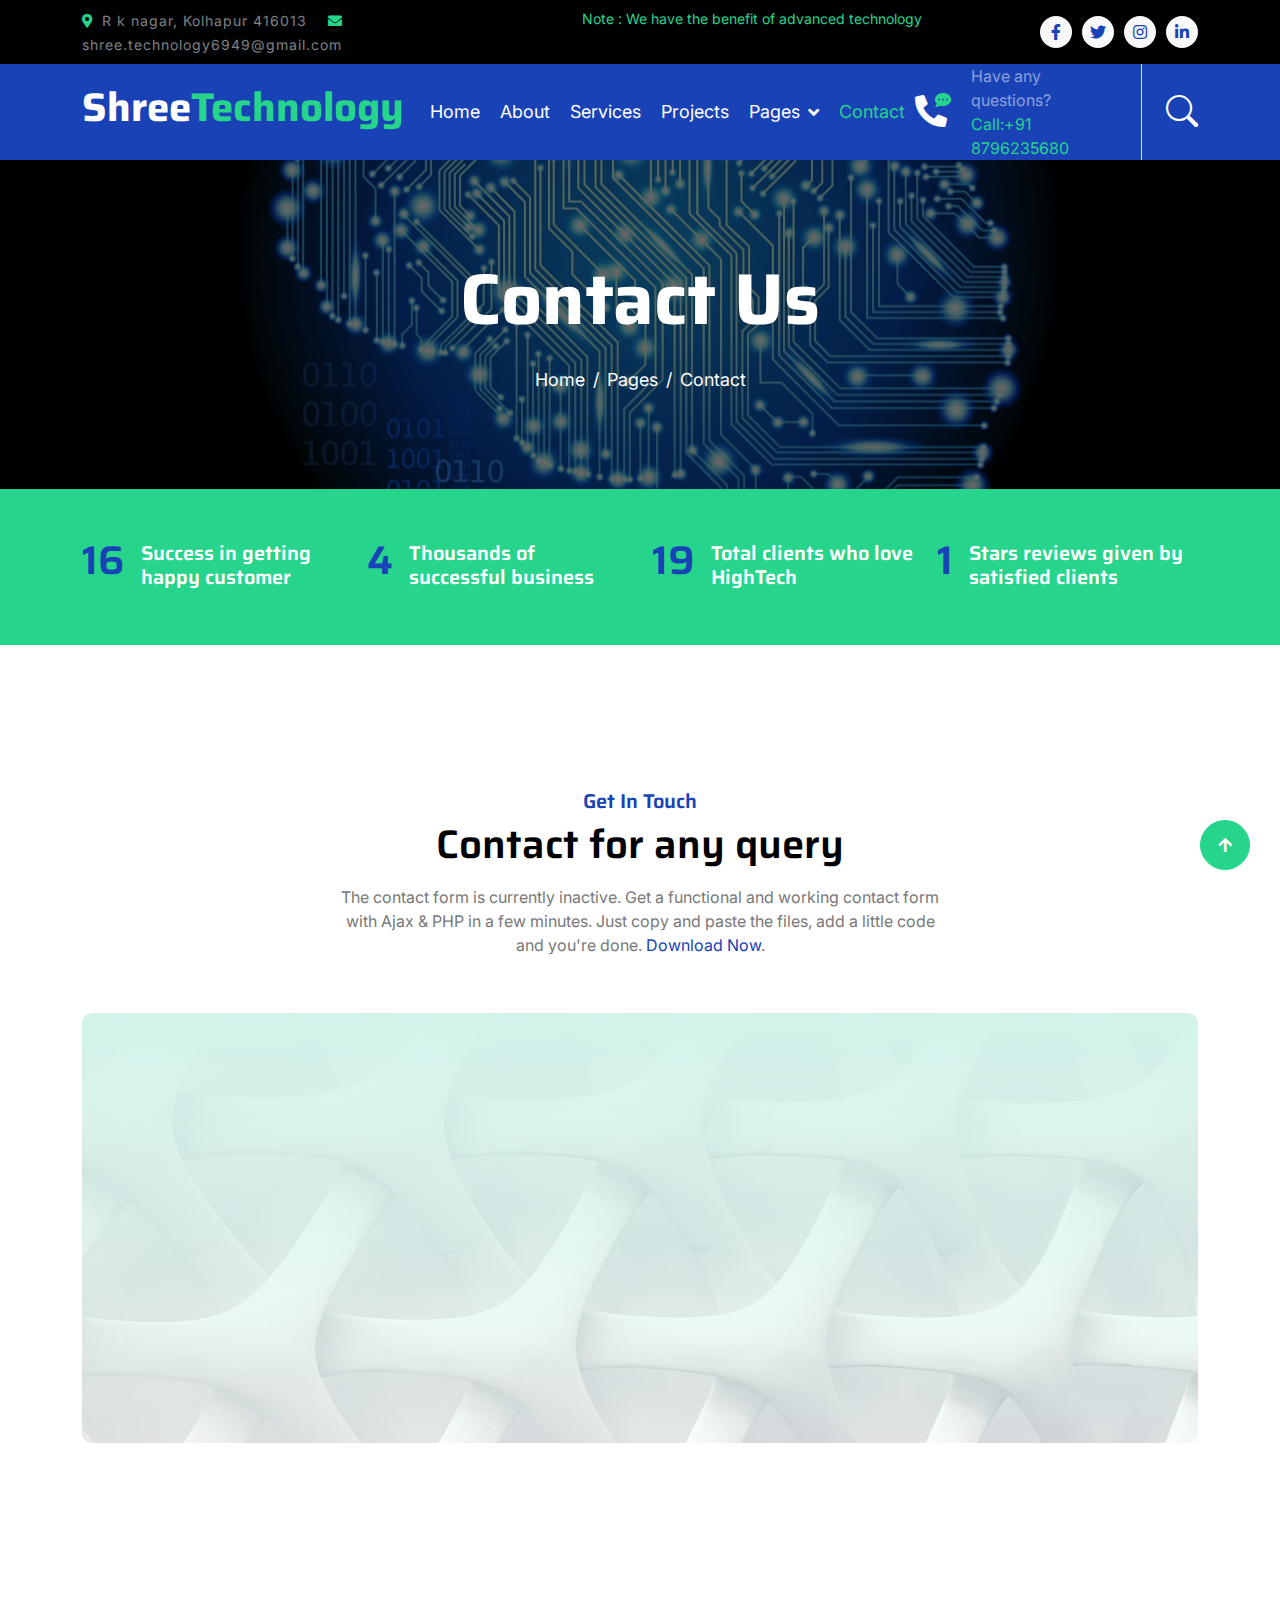
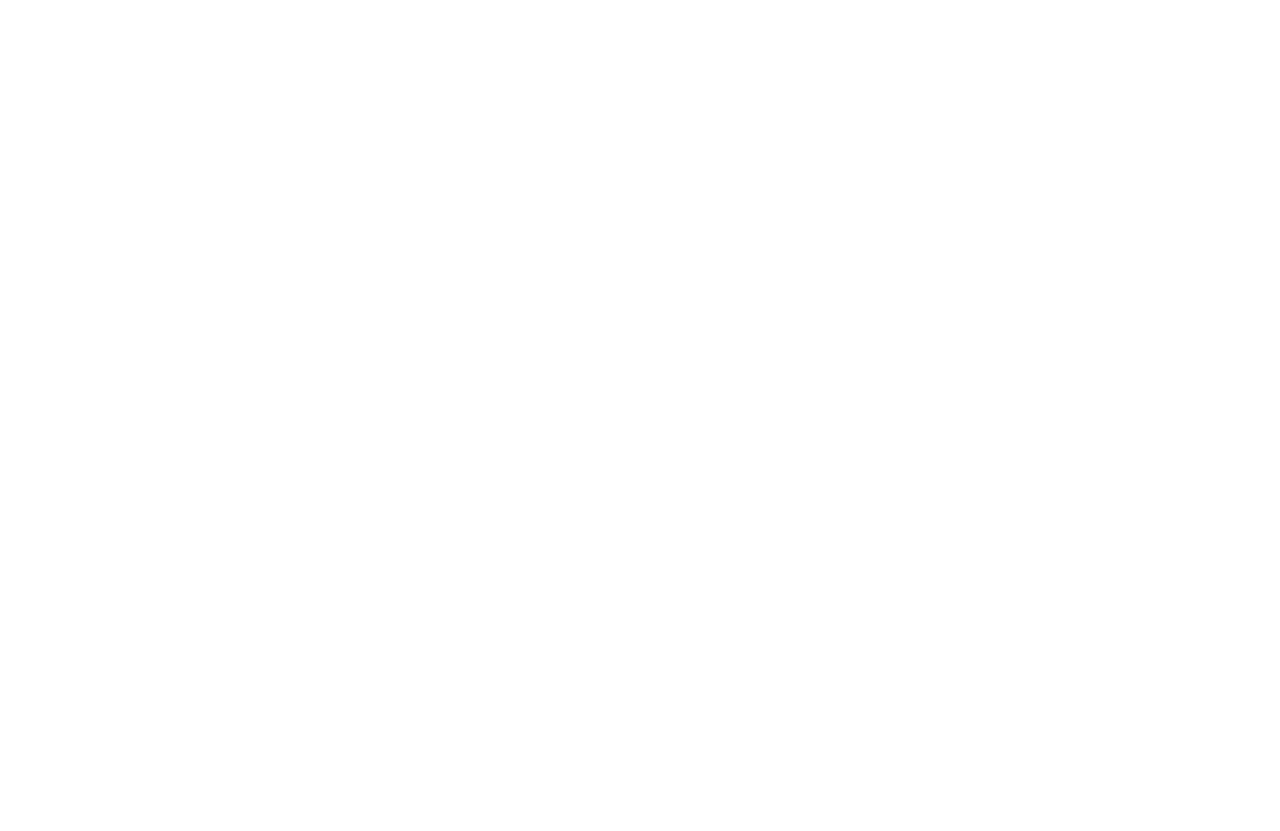
<file: contact.html>
<!DOCTYPE html>
<html lang="en">

    <head>
        <meta charset="utf-8">
        <title>Shree Technology</title>
        <meta content="width=device-width, initial-scale=1.0" name="viewport">
        <meta content="" name="keywords">
        <meta content="" name="description">

        <!-- Google Web Fonts -->
        <link rel="preconnect" href="https://fonts.googleapis.com">
        <link rel="preconnect" href="https://fonts.gstatic.com" crossorigin>
        <link href="https://fonts.googleapis.com/css2?family=Inter:wght@400;500;600&family=Saira:wght@500;600;700&display=swap" rel="stylesheet"> 

        <!-- Icon Font Stylesheet -->
        <link href="https://cdnjs.cloudflare.com/ajax/libs/font-awesome/5.10.0/css/all.min.css" rel="stylesheet">
        <link href="https://cdn.jsdelivr.net/npm/bootstrap-icons@1.4.1/font/bootstrap-icons.css" rel="stylesheet">

        <!-- Libraries Stylesheet -->
        <link href="lib/animate/animate.min.css" rel="stylesheet">
        <link href="lib/owlcarousel/assets/owl.carousel.min.css" rel="stylesheet">

        <!-- Customized Bootstrap Stylesheet -->
        <link href="css/bootstrap.min.css" rel="stylesheet">

        <!-- Template Stylesheet -->
        <link href="css/style.css" rel="stylesheet">
    </head>

    <body>
       <!-- Spinner Start -->
       <div id="spinner" class="show position-fixed translate-middle w-100 vh-100 top-50 start-50 d-flex align-items-center justify-content-center">
        <div class="spinner-grow text-primary" role="status"></div>
    </div>
    <!-- Spinner End -->

    <!-- Topbar Start -->
    <div class="container-fluid bg-dark py-2 d-none d-md-flex">
        <div class="container">
            <div class="d-flex justify-content-between topbar">
                <div class="top-info">
                    <small class="me-3 text-white-50"><a href="#"><i class="fas fa-map-marker-alt me-2 text-secondary"></i></a>R k nagar, Kolhapur 416013</small>
                    <small class="me-3 text-white-50"><a href="#"><i class="fas fa-envelope me-2 text-secondary"></i></a>shree.technology6949@gmail.com</small>
                </div>
                <div id="note" class="text-secondary d-none d-xl-flex"><small>Note : We have the benefit of advanced technology</small></div>
                <div class="top-link">
                    <a href="" class="bg-light nav-fill btn btn-sm-square rounded-circle"><i class="fab fa-facebook-f text-primary"></i></a>
                    <a href="" class="bg-light nav-fill btn btn-sm-square rounded-circle"><i class="fab fa-twitter text-primary"></i></a>
                    <a href="" class="bg-light nav-fill btn btn-sm-square rounded-circle"><i class="fab fa-instagram text-primary"></i></a>
                    <a href="" class="bg-light nav-fill btn btn-sm-square rounded-circle me-0"><i class="fab fa-linkedin-in text-primary"></i></a>
                </div>
            </div>
        </div>
    </div>
    <!-- Topbar End -->

    <!-- Navbar Start -->
    <div class="container-fluid bg-primary">
        <div class="container">
            <nav class="navbar navbar-dark navbar-expand-lg py-0">
                <a href="index.html" class="navbar-brand">
                    <h1 class="text-white fw-bold d-block">Shree<span class="text-secondary">Technology</span> </h1>
                </a>
                <button type="button" class="navbar-toggler me-0" data-bs-toggle="collapse" data-bs-target="#navbarCollapse">
                    <span class="navbar-toggler-icon"></span>
                </button>
                <div class="collapse navbar-collapse bg-transparent" id="navbarCollapse">
                    <div class="navbar-nav ms-auto mx-xl-auto p-0">
                        <a href="index.html" class="nav-item nav-link ">Home</a>
                        <a href="about.html" class="nav-item nav-link">About</a>
                        <a href="service.html" class="nav-item nav-link">Services</a>
                        <a href="project.html" class="nav-item nav-link">Projects</a>
                        <div class="nav-item dropdown">
                            <a href="#" class="nav-link dropdown-toggle" data-bs-toggle="dropdown">Pages</a>
                            <div class="dropdown-menu rounded">
                                
                                <a href="team.html" class="dropdown-item">Our Team</a>
                               
                                
                            </div>
                        </div>
                        <a href="contact.html" class="nav-item nav-link active text-secondary">Contact</a>
                    </div>
                </div>
                <div class="d-none d-xl-flex flex-shirink-0">
                    <div id="phone-tada" class="d-flex align-items-center justify-content-center me-4">
                        <a href="+918796235680" class="position-relative animated tada infinite">
                            <i class="fa fa-phone-alt text-white fa-2x"></i>
                            <div class="position-absolute" style="top: -7px; left: 20px;">
                                <span><i class="fa fa-comment-dots text-secondary"></i></span>
                            </div>
                        </a>
                    </div>
                    <div class="d-flex flex-column pe-4 border-end">
                        <span class="text-white-50">Have any questions?</span>
                        <span class="text-secondary">Call:+91 8796235680</span>
                    </div>
                    <div class="d-flex align-items-center justify-content-center ms-4 ">
                        <a href="#"><i class="bi bi-search text-white fa-2x"></i> </a>
                    </div>
                </div>
            </nav>
        </div>
    </div>
    <!-- Navbar End -->


        
        <!-- Page Header Start -->
        <div class="container-fluid page-header py-5">
            <div class="container text-center py-5">
                <h1 class="display-2 text-white mb-4 animated slideInDown">Contact Us</h1>
                <nav aria-label="breadcrumb animated slideInDown">
                    <ol class="breadcrumb justify-content-center mb-0">
                        <li class="breadcrumb-item"><a href="#">Home</a></li>
                        <li class="breadcrumb-item"><a href="#">Pages</a></li>
                        <li class="breadcrumb-item" aria-current="page">Contact</li>
                    </ol>
                </nav>
            </div>
        </div>
        <!-- Page Header End -->


        <!-- Fact Start -->
        <div class="container-fluid bg-secondary py-5">
            <div class="container">
                <div class="row">
                    <div class="col-lg-3 wow fadeIn" data-wow-delay=".1s">
                        <div class="d-flex counter">
                            <h1 class="me-3 text-primary counter-value">99</h1>
                            <h5 class="text-white mt-1">Success in getting happy customer</h5>
                        </div>
                    </div>
                    <div class="col-lg-3 wow fadeIn" data-wow-delay=".3s">
                        <div class="d-flex counter">
                            <h1 class="me-3 text-primary counter-value">25</h1>
                            <h5 class="text-white mt-1">Thousands of successful business</h5>
                        </div>
                    </div>
                    <div class="col-lg-3 wow fadeIn" data-wow-delay=".5s">
                        <div class="d-flex counter">
                            <h1 class="me-3 text-primary counter-value">120</h1>
                            <h5 class="text-white mt-1">Total clients who love HighTech</h5>
                        </div>
                    </div>
                    <div class="col-lg-3 wow fadeIn" data-wow-delay=".7s">
                        <div class="d-flex counter">
                            <h1 class="me-3 text-primary counter-value">5</h1>
                            <h5 class="text-white mt-1">Stars reviews given by satisfied clients</h5>
                        </div>
                    </div>
                </div>
            </div>
        </div>
        <!-- Fact End -->


            <!-- Contact Start -->
            <div class="container-fluid py-5 mt-5">
                <div class="container py-5">
                    <div class="text-center mx-auto pb-5 wow fadeIn" data-wow-delay=".3s" style="max-width: 600px;">
                        <h5 class="text-primary">Get In Touch</h5>
                        <h1 class="mb-3">Contact for any query</h1>
                        <p class="mb-2">The contact form is currently inactive. Get a functional and working contact form with Ajax & PHP in a few minutes. Just copy and paste the files, add a little code and you're done. <a href="https://htmlcodex.com/contact-form">Download Now</a>.</p>
                    </div>
                    <div class="contact-detail position-relative p-5">
                        <div class="row g-5 mb-5 justify-content-center">
                            <div class="col-xl-4 col-lg-6 wow fadeIn" data-wow-delay=".3s">
                                <div class="d-flex bg-light p-3 rounded">
                                    <div class="flex-shrink-0 btn-square bg-secondary rounded-circle" style="width: 64px; height: 64px;">
                                        <i class="fas fa-map-marker-alt text-white"></i>
                                    </div>
                                    <div class="ms-3">
                                        <h4 class="text-primary">Address</h4>
                                        <a href="https://goo.gl/maps/Zd4BCynmTb98ivUJ6" target="_blank" class="h5">R k nagar,Kolhapur 416013</a>
                                    </div>
                                </div>
                            </div>
                            <div class="col-xl-4 col-lg-6 wow fadeIn" data-wow-delay=".5s">
                                <div class="d-flex bg-light p-3 rounded">
                                    <div class="flex-shrink-0 btn-square bg-secondary rounded-circle" style="width: 64px; height: 64px;">
                                        <i class="fa fa-phone text-white"></i>
                                    </div>
                                    <div class="ms-3">
                                        <h4 class="text-primary">Call Us</h4>
                                        <a class="h5" href="tel:+918796235680" target="_blank">+918796235680</a>
                                    </div>
                                </div>
                            </div>
                            <div class="col-xl-4 col-lg-6 wow fadeIn" data-wow-delay=".7s">
                                <div class="d-flex bg-light p-3 rounded">
                                    <div class="flex-shrink-0 btn-square bg-secondary rounded-circle" style="width: 64px; height: 64px;">
                                        <i class="fa fa-envelope text-white"></i>
                                    </div>
                                    <div class="ms-3">
                                        <h4 class="text-primary">Email Us</h4>
                                        <a class="h6" href="mailto:shree.technology6949@gmail.com" target="_blank">shree.technology6949@gmail.com</a>
                                    </div>
                                </div>
                            </div>
                        </div>
                        <div class="row g-5">
                            <div class="col-lg-6 wow fadeIn" data-wow-delay=".3s">
                                <div class="p-5 h-100 rounded contact-map">
                                    <div style="text-decoration:none; overflow:hidden;max-width:100%;width:500px;height:500px;"><div id="my-map-display" style="height:100%; width:100%;max-width:100%;"><iframe style="height:100%;width:100%;border:0;" frameborder="0" src="https://www.google.com/maps/embed/v1/place?q=Kolhapur,+Maharashtra,+India&key=AIzaSyBFw0Qbyq9zTFTd-tUY6dZWTgaQzuU17R8"></iframe></div><a class="googlemaps-made" href="https://www.bootstrapskins.com/themes" id="enable-map-info">premium bootstrap themes</a><style>#my-map-display img{max-width:none!important;background:none!important;font-size: inherit;font-weight:inherit;}</style></div>   
                                </div>
                            </div>
                            
                            <div class="col-lg-6 wow fadeIn" data-wow-delay=".5s">
                                <div class="p-5 rounded contact-form">
                                    <form action="./send_email.php" method="POST">
                                    <div class="mb-4">
                                        <input type="text" class="form-control border-0 py-3" maxlength="50" placeholder="Your Name" name="name" required>
                                    </div>
                                    <div class="mb-4">
                                        <input type="email" class="form-control border-0 py-3" maxlength="50" placeholder="Your Email"name="email" required>
                                    </div>
                                    <div class="mb-4">
                                        <input type="text" class="form-control border-0 py-3" maxlength="10" placeholder="phone" name="phone">
                                    </div>
                                    <div class="mb-4">
                                        <textarea class="w-100 form-control border-0 py-3" rows="6" cols="10" maxlength="150" placeholder="Message" name="message" required></textarea>
                                    </div>
                                    <div class="text-start">
                                        <button class="btn bg-primary text-white py-3 px-5" type="button">Send Message</button>
                                    </div>
                                </form>
                                </div>
                            </div>
                           
                        </div>
                    </div>
                </div> 
            </div>
            <!-- Contact End -->


      <!-- Footer Start -->
      <div class="container-fluid footer bg-dark wow fadeIn" data-wow-delay=".3s">
        <div class="container pt-5 pb-4">
            <div class="row g-5">
                <div class="col-lg-3 col-md-6">
                    <a href="index.html">
                        <h1 class="text-white fw-bold d-block">Shree<span class="text-secondary">Technology</span> </h1>
                    </a>
                    <p class="mt-4 text-light">The company itself is very successful. If you choose to do something that pleases the inventor, it will result in the rejection of the debt option</p>
                    <div class="d-flex ShreeTechnology-link">
                        <a href="" class="btn-light nav-fill btn btn-square rounded-circle me-2"><i class="fab fa-facebook-f text-primary"></i></a>
                        <a href="" class="btn-light nav-fill btn btn-square rounded-circle me-2"><i class="fab fa-twitter text-primary"></i></a>
                        <a href="" class="btn-light nav-fill btn btn-square rounded-circle me-2"><i class="fab fa-instagram text-primary"></i></a>
                        <a href="" class="btn-light nav-fill btn btn-square rounded-circle me-0"><i class="fab fa-linkedin-in text-primary"></i></a>
                    </div>
                </div>
                <div class="col-lg-3 col-md-6">
                    <a href="#" class="h3 text-secondary">Short Link</a>
                    <div class="mt-4 d-flex flex-column short-link">
                        <a href="./about.html" class="mb-2 text-white"><i class="fas fa-angle-right text-secondary me-2"></i>About us</a>
                        <a href="./contact.html" class="mb-2 text-white"><i class="fas fa-angle-right text-secondary me-2"></i>Contact us</a>
                        <a href="./service.html" class="mb-2 text-white"><i class="fas fa-angle-right text-secondary me-2"></i>Our Services</a>
                        <a href="./project.html" class="mb-2 text-white"><i class="fas fa-angle-right text-secondary me-2"></i>Our Projects</a>
                     
                    </div>
                </div>
                <div class="col-lg-3 col-md-6">
                    <a href="#" class="h3 text-secondary">Help Link</a>
                    <div class="mt-4 d-flex flex-column help-link">
                        <a href="" class="mb-2 text-white"><i class="fas fa-angle-right text-secondary me-2"></i>Terms Of use</a>
                        <a href="" class="mb-2 text-white"><i class="fas fa-angle-right text-secondary me-2"></i>Privacy Policy</a>
                        <a href="" class="mb-2 text-white"><i class="fas fa-angle-right text-secondary me-2"></i>Helps</a>
                        <a href="" class="mb-2 text-white"><i class="fas fa-angle-right text-secondary me-2"></i>FQAs</a>
                        <a href="./contact.html" class="mb-2 text-white"><i class="fas fa-angle-right text-secondary me-2"></i>Contact</a>
                    </div>
                </div>
                <div class="col-lg-3 col-md-6">
                    <a href="#" class="h3 text-secondary">Contact Us</a>
                    <div class="text-white mt-4 d-flex flex-column contact-link">
                        <a href="#" class="pb-3 text-light border-bottom border-primary"><i class="fas fa-map-marker-alt text-secondary me-2"></i> R k nagar, Kolhapur 416013</a>
                        <a href="tell:+91 9689086243" class="py-3 text-light border-bottom border-primary"><i class="fas fa-phone-alt text-secondary me-2"></i> +91 8796235680</a>
                        <a href="tell:+91 9689086243" class="py-3 text-light border-bottom border-primary"><i class="fas fa-phone-alt text-secondary me-2"></i> +91 9689086243</a>
                        <a href="mailto:shree.technology6949@gmail.com" class="py-3 text-light border-bottom border-primary"><i class="fas fa-envelope text-secondary me-2"></i> shree.technology6949@gmail.com</a>
                    </div>
                </div>
            </div>
            <hr class="text-light mt-5 mb-4">
            <div class="row">
                <div class="col-md-6 text-center text-md-start">
                    <span class="text-light"><a href="#" class="text-secondary"><i class="fas fa-copyright text-secondary me-2"></i>Shree Technology PVT LTD</a>, All right reserved.</span>
                </div>
                 
            </div>
        </div>
    </div>
    <!-- Footer End -->


    <!-- Back to Top -->
    <a href="#" class="btn btn-secondary btn-square rounded-circle back-to-top"><i class="fa fa-arrow-up text-white"></i></a>

    
    <!-- JavaScript Libraries -->
    <script src="https://ajax.googleapis.com/ajax/libs/jquery/3.6.4/jquery.min.js"></script>
    <script src="https://cdn.jsdelivr.net/npm/bootstrap@5.0.0/dist/js/bootstrap.bundle.min.js"></script>
    <script src="lib/wow/wow.min.js"></script>
    <script src="lib/easing/easing.min.js"></script>
    <script src="lib/waypoints/waypoints.min.js"></script>
    <script src="lib/owlcarousel/owl.carousel.min.js"></script>

    <!-- Template Javascript -->
    <script src="js/main.js"></script>
</body>

</html>
</file>
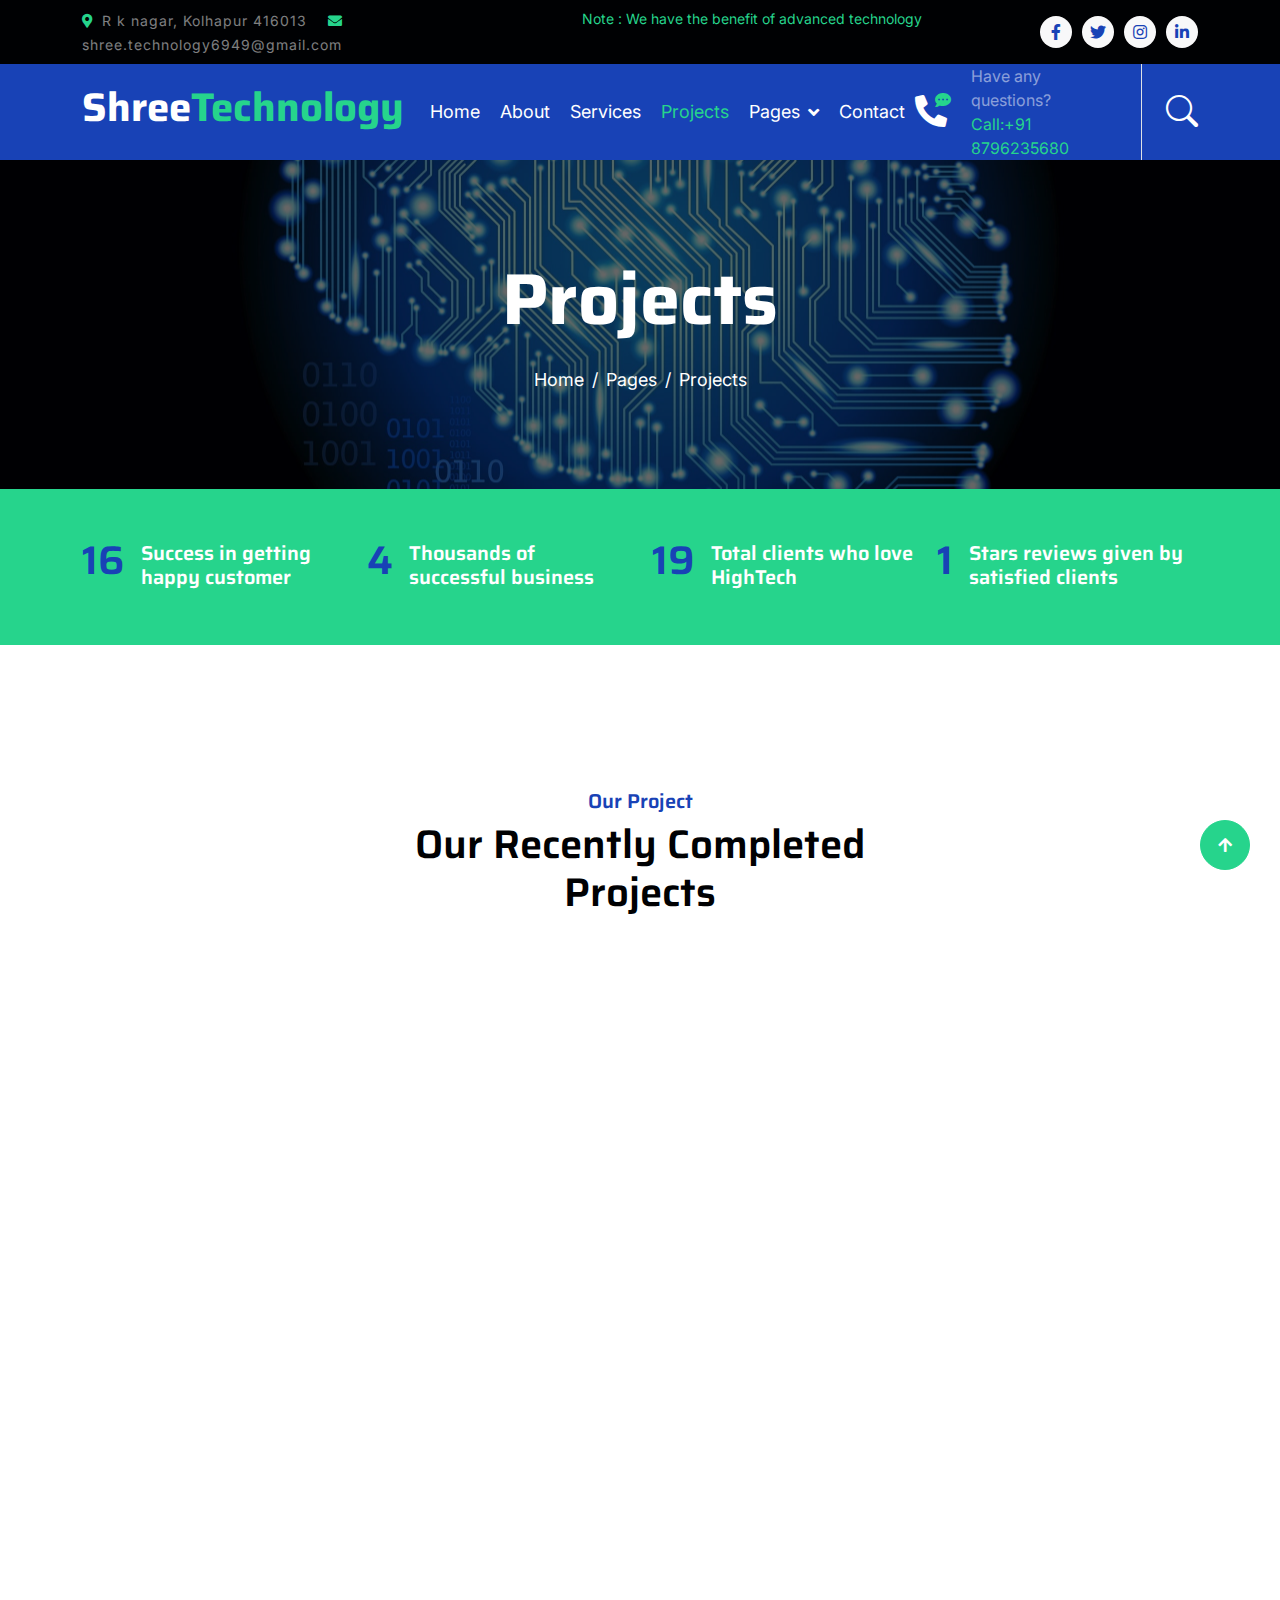
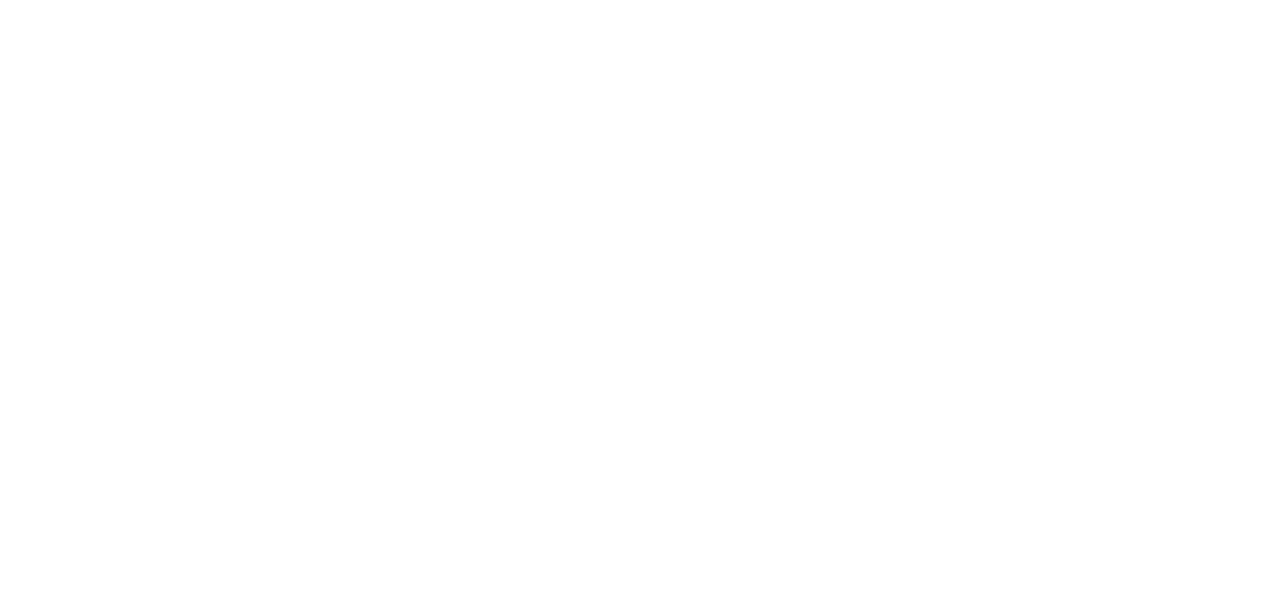
<file: project.html>
<!DOCTYPE html>
<html lang="en">

    <head>
        <meta charset="utf-8">
        <title>Shree Technology</title>
        <meta content="width=device-width, initial-scale=1.0" name="viewport">
        <meta content="" name="keywords">
        <meta content="" name="description">

        <!-- Google Web Fonts -->
        <link rel="preconnect" href="https://fonts.googleapis.com">
        <link rel="preconnect" href="https://fonts.gstatic.com" crossorigin>
        <link href="https://fonts.googleapis.com/css2?family=Inter:wght@400;500;600&family=Saira:wght@500;600;700&display=swap" rel="stylesheet"> 

        <!-- Icon Font Stylesheet -->
        <link href="https://cdnjs.cloudflare.com/ajax/libs/font-awesome/5.10.0/css/all.min.css" rel="stylesheet">
        <link href="https://cdn.jsdelivr.net/npm/bootstrap-icons@1.4.1/font/bootstrap-icons.css" rel="stylesheet">

        <!-- Libraries Stylesheet -->
        <link href="lib/animate/animate.min.css" rel="stylesheet">
        <link href="lib/owlcarousel/assets/owl.carousel.min.css" rel="stylesheet">

        <!-- Customized Bootstrap Stylesheet -->
        <link href="css/bootstrap.min.css" rel="stylesheet">

        <!-- Template Stylesheet -->
        <link href="css/style.css" rel="stylesheet">
    </head>

    <body>
       <!-- Spinner Start -->
       <div id="spinner" class="show position-fixed translate-middle w-100 vh-100 top-50 start-50 d-flex align-items-center justify-content-center">
        <div class="spinner-grow text-primary" role="status"></div>
    </div>
    <!-- Spinner End -->

    <!-- Topbar Start -->
    <div class="container-fluid bg-dark py-2 d-none d-md-flex">
        <div class="container">
            <div class="d-flex justify-content-between topbar">
                <div class="top-info">
                    <small class="me-3 text-white-50"><a href="#"><i class="fas fa-map-marker-alt me-2 text-secondary"></i></a>R k nagar, Kolhapur 416013</small>
                    <small class="me-3 text-white-50"><a href="#"><i class="fas fa-envelope me-2 text-secondary"></i></a>shree.technology6949@gmail.com</small>
                </div>
                <div id="note" class="text-secondary d-none d-xl-flex"><small>Note : We have the benefit of advanced technology</small></div>
                <div class="top-link">
                    <a href="" class="bg-light nav-fill btn btn-sm-square rounded-circle"><i class="fab fa-facebook-f text-primary"></i></a>
                    <a href="" class="bg-light nav-fill btn btn-sm-square rounded-circle"><i class="fab fa-twitter text-primary"></i></a>
                    <a href="" class="bg-light nav-fill btn btn-sm-square rounded-circle"><i class="fab fa-instagram text-primary"></i></a>
                    <a href="" class="bg-light nav-fill btn btn-sm-square rounded-circle me-0"><i class="fab fa-linkedin-in text-primary"></i></a>
                </div>
            </div>
        </div>
    </div>
    <!-- Topbar End -->

    <!-- Navbar Start -->
    <div class="container-fluid bg-primary">
        <div class="container">
            <nav class="navbar navbar-dark navbar-expand-lg py-0">
                <a href="index.html" class="navbar-brand">
                    <h1 class="text-white fw-bold d-block">Shree<span class="text-secondary">Technology</span> </h1>
                </a>
                <button type="button" class="navbar-toggler me-0" data-bs-toggle="collapse" data-bs-target="#navbarCollapse">
                    <span class="navbar-toggler-icon"></span>
                </button>
                <div class="collapse navbar-collapse bg-transparent" id="navbarCollapse">
                    <div class="navbar-nav ms-auto mx-xl-auto p-0">
                        <a href="index.html" class="nav-item nav-link ">Home</a>
                        <a href="about.html" class="nav-item nav-link">About</a>
                        <a href="service.html" class="nav-item nav-link">Services</a>
                        <a href="project.html" class="nav-item nav-link active text-secondary">Projects</a>
                        <div class="nav-item dropdown">
                            <a href="#" class="nav-link dropdown-toggle" data-bs-toggle="dropdown">Pages</a>
                            <div class="dropdown-menu rounded">
                                
                                <a href="team.html" class="dropdown-item">Our Team</a>
                               
                                
                            </div>
                        </div>
                        <a href="contact.html" class="nav-item nav-link">Contact</a>
                    </div>
                </div>
                <div class="d-none d-xl-flex flex-shirink-0">
                    <div id="phone-tada" class="d-flex align-items-center justify-content-center me-4">
                        <a href="+918796235680" class="position-relative animated tada infinite">
                            <i class="fa fa-phone-alt text-white fa-2x"></i>
                            <div class="position-absolute" style="top: -7px; left: 20px;">
                                <span><i class="fa fa-comment-dots text-secondary"></i></span>
                            </div>
                        </a>
                    </div>
                    <div class="d-flex flex-column pe-4 border-end">
                        <span class="text-white-50">Have any questions?</span>
                        <span class="text-secondary">Call:+91 8796235680</span>
                    </div>
                    <div class="d-flex align-items-center justify-content-center ms-4 ">
                        <a href="#"><i class="bi bi-search text-white fa-2x"></i> </a>
                    </div>
                </div>
            </nav>
        </div>
    </div>
    <!-- Navbar End -->


        
        <!-- Page Header Start -->
        <div class="container-fluid page-header py-5">
            <div class="container text-center py-5">
                <h1 class="display-2 text-white mb-4 animated slideInDown">Projects</h1>
                <nav aria-label="breadcrumb animated slideInDown">
                    <ol class="breadcrumb justify-content-center mb-0">
                        <li class="breadcrumb-item"><a href="#">Home</a></li>
                        <li class="breadcrumb-item"><a href="#">Pages</a></li>
                        <li class="breadcrumb-item" aria-current="page">Projects</li>
                    </ol>
                </nav>
            </div>
        </div>
        <!-- Page Header End -->


        <!-- Fact Start -->
        <div class="container-fluid bg-secondary py-5">
            <div class="container">
                <div class="row">
                    <div class="col-lg-3 wow fadeIn" data-wow-delay=".1s">
                        <div class="d-flex counter">
                            <h1 class="me-3 text-primary counter-value">99</h1>
                            <h5 class="text-white mt-1">Success in getting happy customer</h5>
                        </div>
                    </div>
                    <div class="col-lg-3 wow fadeIn" data-wow-delay=".3s">
                        <div class="d-flex counter">
                            <h1 class="me-3 text-primary counter-value">25</h1>
                            <h5 class="text-white mt-1">Thousands of successful business</h5>
                        </div>
                    </div>
                    <div class="col-lg-3 wow fadeIn" data-wow-delay=".5s">
                        <div class="d-flex counter">
                            <h1 class="me-3 text-primary counter-value">120</h1>
                            <h5 class="text-white mt-1">Total clients who love HighTech</h5>
                        </div>
                    </div>
                    <div class="col-lg-3 wow fadeIn" data-wow-delay=".7s">
                        <div class="d-flex counter">
                            <h1 class="me-3 text-primary counter-value">5</h1>
                            <h5 class="text-white mt-1">Stars reviews given by satisfied clients</h5>
                        </div>
                    </div>
                </div>
            </div>
        </div>
        <!-- Fact End -->


        <!-- Project Start -->
        <div class="container-fluid project py-5 my-5">
            <div class="container py-5">
                <div class="text-center mx-auto pb-5 wow fadeIn" data-wow-delay=".3s" style="max-width: 600px;">
                    <h5 class="text-primary">Our Project</h5>
                    <h1>Our Recently Completed Projects</h1>
                </div>
                <div class="row g-5">
                    <div class="col-md-6 col-lg-4 wow fadeIn" data-wow-delay=".3s">
                        <div class="project-item">
                            <div class="project-img">
                                <img src="img/project-1.jpg" class="img-fluid w-100 rounded" alt="">
                                <div class="project-content">
                                    <a href="#" class="text-center">
                                        <h4 class="text-secondary">Web design</h4>
                                        <p class="m-0 text-white">Web Analysis</p>
                                    </a>
                                </div>
                            </div>
                        </div>
                    </div>
                    <div class="col-md-6 col-lg-4 wow fadeIn" data-wow-delay=".5s">
                        <div class="project-item">
                            <div class="project-img">
                                <img src="img/project-2.jpg" class="img-fluid w-100 rounded" alt="">
                                <div class="project-content">
                                    <a href="#" class="text-center">
                                        <h4 class="text-secondary">Cyber Security</h4>
                                        <p class="m-0 text-white">Cyber Security Core</p>
                                    </a>
                                </div>
                            </div>
                        </div>
                    </div>
                    <div class="col-md-6 col-lg-4 wow fadeIn" data-wow-delay=".7s">
                        <div class="project-item">
                            <div class="project-img">
                                <img src="img/project-3.jpg" class="img-fluid w-100 rounded" alt="">
                                <div class="project-content">
                                    <a href="#" class="text-center">
                                        <h4 class="text-secondary">Mobile Info</h4>
                                        <p class="m-0 text-white">Upcomming Phone</p>
                                    </a>
                                </div>
                            </div>
                        </div>
                    </div>
                    <div class="col-md-6 col-lg-4 wow fadeIn" data-wow-delay=".3s">
                        <div class="project-item">
                            <div class="project-img">
                                <img src="img/project-4.jpg" class="img-fluid w-100 rounded" alt="">
                                <div class="project-content">
                                    <a href="#" class="text-center">
                                        <h4 class="text-secondary">Web Development</h4>
                                        <p class="m-0 text-white">Web Analysis</p>
                                    </a>
                                </div>
                            </div>
                        </div>
                    </div>
                    <div class="col-md-6 col-lg-4 wow fadeIn" data-wow-delay=".5s">
                        <div class="project-item">
                            <div class="project-img">
                                <img src="img/project-5.jpg" class="img-fluid w-100 rounded" alt="">
                                <div class="project-content">
                                    <a href="#" class="text-center">
                                        <h4 class="text-secondary">Digital Marketing</h4>
                                        <p class="m-0 text-white">Marketing Analysis</p>
                                    </a>
                                </div>
                            </div>
                        </div>
                    </div>
                    <div class="col-md-6 col-lg-4 wow fadeIn" data-wow-delay=".7s">
                        <div class="project-item">
                            <div class="project-img">
                                <img src="img/project-6.jpg" class="img-fluid w-100 rounded" alt="">
                                <div class="project-content">
                                    <a href="#" class="text-center">
                                        <h4 class="text-secondary">keyword Research</h4>
                                        <p class="m-0 text-white">keyword Analysis</p>
                                    </a>
                                </div>
                            </div>
                        </div>
                    </div>
                </div>
            </div>
        </div>
        <!-- Project End -->

 <!-- Footer Start -->
 <div class="container-fluid footer bg-dark wow fadeIn" data-wow-delay=".3s">
    <div class="container pt-5 pb-4">
        <div class="row g-5">
            <div class="col-lg-3 col-md-6">
                <a href="index.html">
                    <h1 class="text-white fw-bold d-block">Shree<span class="text-secondary">Technology</span> </h1>
                </a>
                <p class="mt-4 text-light">The company itself is very successful. If you choose to do something that pleases the inventor, it will result in the rejection of the debt option</p>
                <div class="d-flex ShreeTechnology-link">
                    <a href="" class="btn-light nav-fill btn btn-square rounded-circle me-2"><i class="fab fa-facebook-f text-primary"></i></a>
                    <a href="" class="btn-light nav-fill btn btn-square rounded-circle me-2"><i class="fab fa-twitter text-primary"></i></a>
                    <a href="" class="btn-light nav-fill btn btn-square rounded-circle me-2"><i class="fab fa-instagram text-primary"></i></a>
                    <a href="" class="btn-light nav-fill btn btn-square rounded-circle me-0"><i class="fab fa-linkedin-in text-primary"></i></a>
                </div>
            </div>
            <div class="col-lg-3 col-md-6">
                <a href="#" class="h3 text-secondary">Short Link</a>
                <div class="mt-4 d-flex flex-column short-link">
                    <a href="./about.html" class="mb-2 text-white"><i class="fas fa-angle-right text-secondary me-2"></i>About us</a>
                    <a href="./contact.html" class="mb-2 text-white"><i class="fas fa-angle-right text-secondary me-2"></i>Contact us</a>
                    <a href="./service.html" class="mb-2 text-white"><i class="fas fa-angle-right text-secondary me-2"></i>Our Services</a>
                    <a href="./project.html" class="mb-2 text-white"><i class="fas fa-angle-right text-secondary me-2"></i>Our Projects</a>
                 
                </div>
            </div>
            <div class="col-lg-3 col-md-6">
                <a href="#" class="h3 text-secondary">Help Link</a>
                <div class="mt-4 d-flex flex-column help-link">
                    <a href="" class="mb-2 text-white"><i class="fas fa-angle-right text-secondary me-2"></i>Terms Of use</a>
                    <a href="" class="mb-2 text-white"><i class="fas fa-angle-right text-secondary me-2"></i>Privacy Policy</a>
                    <a href="" class="mb-2 text-white"><i class="fas fa-angle-right text-secondary me-2"></i>Helps</a>
                    <a href="" class="mb-2 text-white"><i class="fas fa-angle-right text-secondary me-2"></i>FQAs</a>
                    <a href="./contact.html" class="mb-2 text-white"><i class="fas fa-angle-right text-secondary me-2"></i>Contact</a>
                </div>
            </div>
            <div class="col-lg-3 col-md-6">
                <a href="#" class="h3 text-secondary">Contact Us</a>
                <div class="text-white mt-4 d-flex flex-column contact-link">
                    <a href="#" class="pb-3 text-light border-bottom border-primary"><i class="fas fa-map-marker-alt text-secondary me-2"></i> R k nagar, Kolhapur 416013</a>
                    <a href="tell:+91 9689086243" class="py-3 text-light border-bottom border-primary"><i class="fas fa-phone-alt text-secondary me-2"></i> +91 8796235680</a>
                    <a href="tell:+91 9689086243" class="py-3 text-light border-bottom border-primary"><i class="fas fa-phone-alt text-secondary me-2"></i> +91 9689086243</a>
                    <a href="mailto:shree.technology6949@gmail.com" class="py-3 text-light border-bottom border-primary"><i class="fas fa-envelope text-secondary me-2"></i> shree.technology6949@gmail.com</a>
                </div>
            </div>
        </div>
        <hr class="text-light mt-5 mb-4">
        <div class="row">
            <div class="col-md-6 text-center text-md-start">
                <span class="text-light"><a href="#" class="text-secondary"><i class="fas fa-copyright text-secondary me-2"></i>Shree Technology PVT LTD</a>, All right reserved.</span>
            </div>
             
        </div>
    </div>
</div>
<!-- Footer End -->


<!-- Back to Top -->
<a href="#" class="btn btn-secondary btn-square rounded-circle back-to-top"><i class="fa fa-arrow-up text-white"></i></a>


<!-- JavaScript Libraries -->
<script src="https://ajax.googleapis.com/ajax/libs/jquery/3.6.4/jquery.min.js"></script>
<script src="https://cdn.jsdelivr.net/npm/bootstrap@5.0.0/dist/js/bootstrap.bundle.min.js"></script>
<script src="lib/wow/wow.min.js"></script>
<script src="lib/easing/easing.min.js"></script>
<script src="lib/waypoints/waypoints.min.js"></script>
<script src="lib/owlcarousel/owl.carousel.min.js"></script>

<!-- Template Javascript -->
<script src="js/main.js"></script>
</body>

</html>
</file>
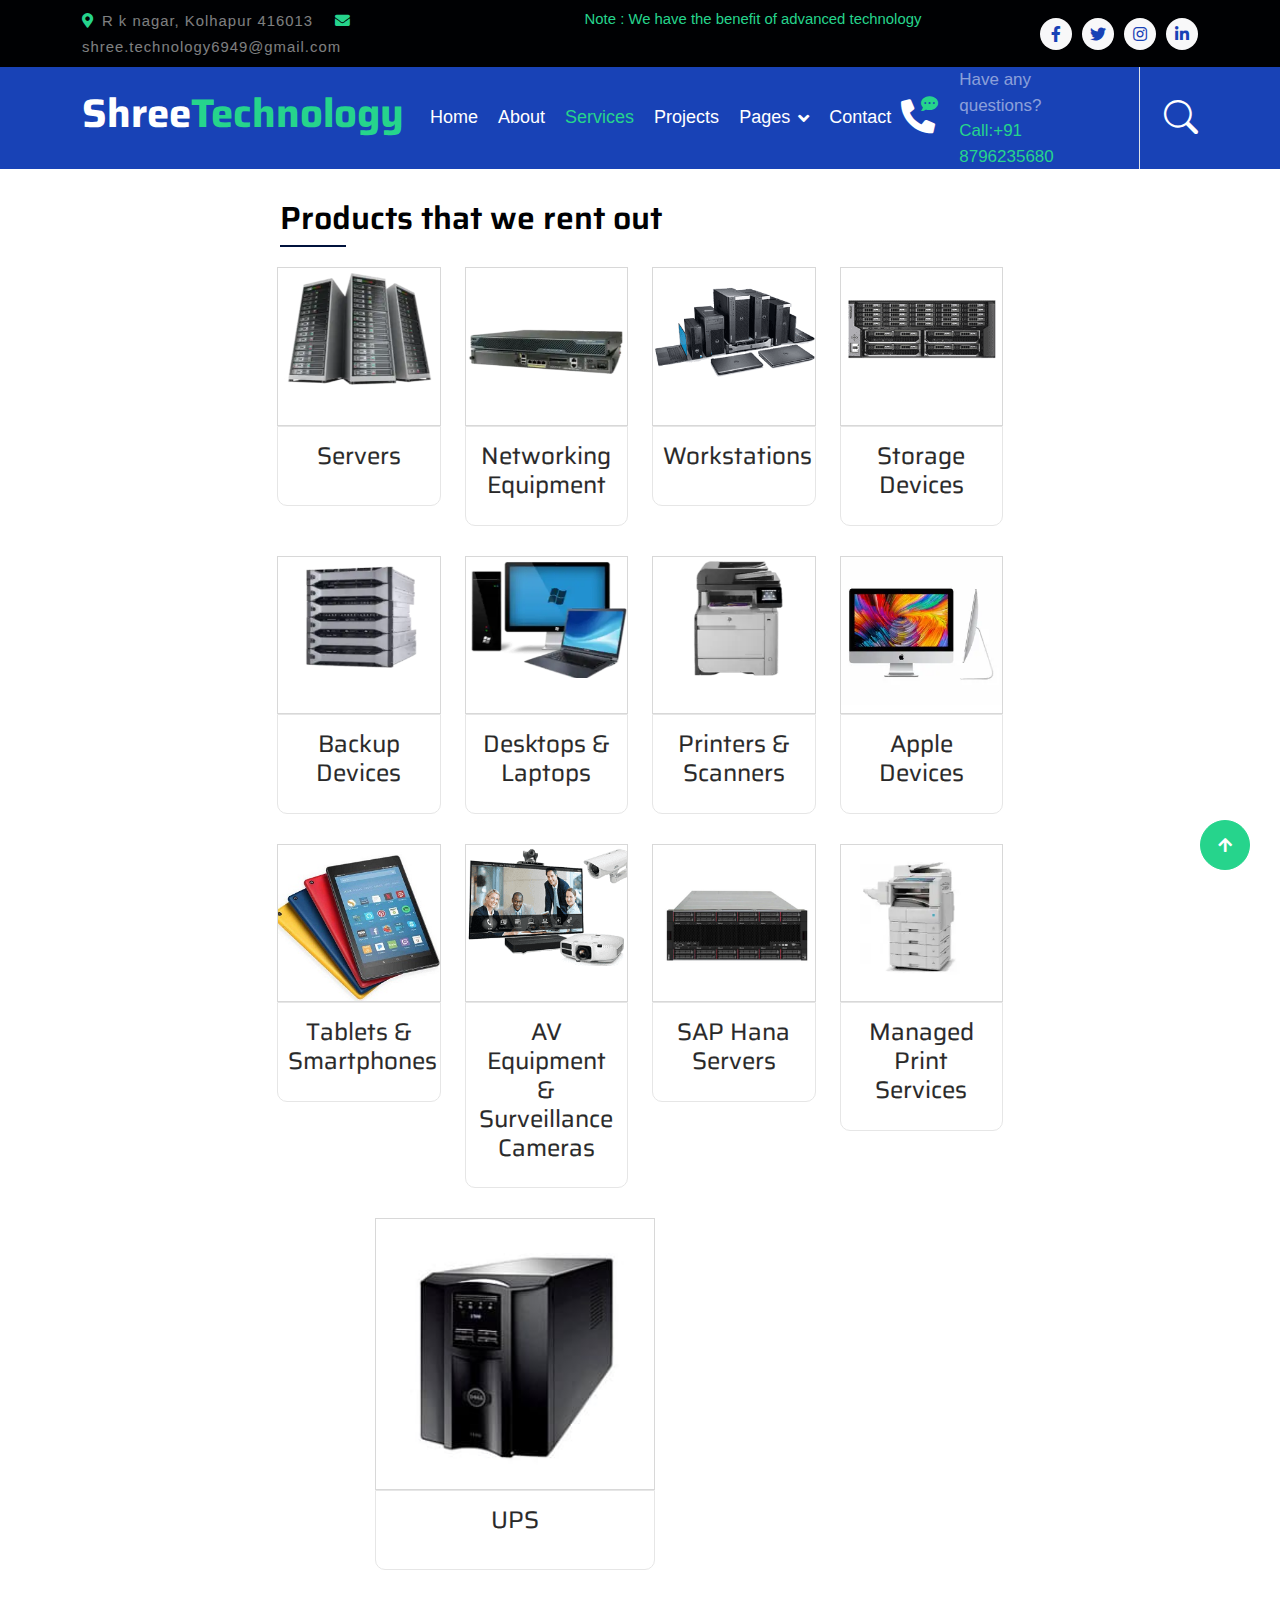
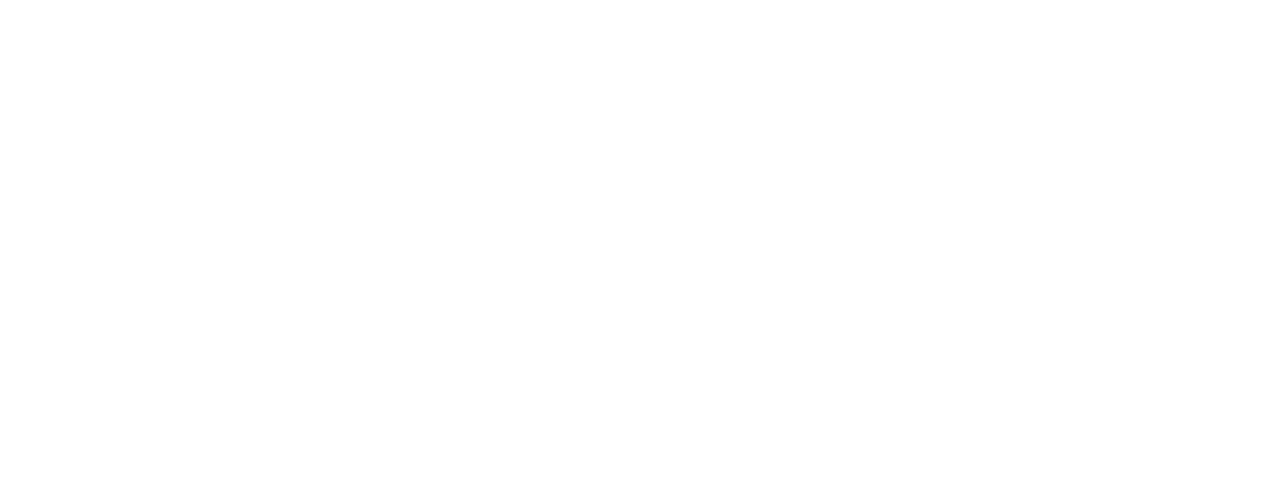
<file: service.html>
<!DOCTYPE html>
<html lang="en">

    <head>
        <meta charset="utf-8">
        <title>Shree Technology</title>
        <meta content="width=device-width, initial-scale=1.0" name="viewport">
        <meta content="" name="keywords">
        <meta content="" name="description">

        <!-- Google Web Fonts -->
        <link rel="preconnect" href="https://fonts.googleapis.com">
        <link rel="preconnect" href="https://fonts.gstatic.com" crossorigin>
        <link href="https://fonts.googleapis.com/css2?family=Inter:wght@400;500;600&family=Saira:wght@500;600;700&display=swap" rel="stylesheet"> 

        <!-- Icon Font Stylesheet -->
        <link href="https://cdnjs.cloudflare.com/ajax/libs/font-awesome/5.10.0/css/all.min.css" rel="stylesheet">
        <link href="https://cdn.jsdelivr.net/npm/bootstrap-icons@1.4.1/font/bootstrap-icons.css" rel="stylesheet">

        <!-- Libraries Stylesheet -->
        <link href="lib/animate/animate.min.css" rel="stylesheet">
        <link href="lib/owlcarousel/assets/owl.carousel.min.css" rel="stylesheet">

        <!-- Customized Bootstrap Stylesheet -->
        <link href="css/bootstrap.min.css" rel="stylesheet">

        <!-- Template Stylesheet -->
        <link href="css/style.css" rel="stylesheet">
        <link rel="stylesheet" href="/css/service.css">
    </head>

    <body>
       <!-- Spinner Start -->
       <div id="spinner" class="show position-fixed translate-middle w-100 vh-100 top-50 start-50 d-flex align-items-center justify-content-center">
        <div class="spinner-grow text-primary" role="status"></div>
    </div>
    <!-- Spinner End -->

    <!-- Topbar Start -->
    <div class="container-fluid bg-dark py-2 d-none d-md-flex">
        <div class="container">
            <div class="d-flex justify-content-between topbar">
                <div class="top-info">
                    <small class="me-3 text-white-50"><a href="#"><i class="fas fa-map-marker-alt me-2 text-secondary"></i></a>R k nagar, Kolhapur 416013</small>
                    <small class="me-3 text-white-50"><a href="#"><i class="fas fa-envelope me-2 text-secondary"></i></a>shree.technology6949@gmail.com</small>
                </div>
                <div id="note" class="text-secondary d-none d-xl-flex"><small>Note : We have the benefit of advanced technology</small></div>
                <div class="top-link">
                    <a href="" class="bg-light nav-fill btn btn-sm-square rounded-circle"><i class="fab fa-facebook-f text-primary"></i></a>
                    <a href="" class="bg-light nav-fill btn btn-sm-square rounded-circle"><i class="fab fa-twitter text-primary"></i></a>
                    <a href="" class="bg-light nav-fill btn btn-sm-square rounded-circle"><i class="fab fa-instagram text-primary"></i></a>
                    <a href="" class="bg-light nav-fill btn btn-sm-square rounded-circle me-0"><i class="fab fa-linkedin-in text-primary"></i></a>
                </div>
            </div>
        </div>
    </div>
    <!-- Topbar End -->

    <!-- Navbar Start -->
    <div class="container-fluid bg-primary">
        <div class="container">
            <nav class="navbar navbar-dark navbar-expand-lg py-0">
                <a href="index.html" class="navbar-brand">
                    <h1 class="text-white fw-bold d-block">Shree<span class="text-secondary">Technology</span> </h1>
                </a>
                <button type="button" class="navbar-toggler me-0" data-bs-toggle="collapse" data-bs-target="#navbarCollapse">
                    <span class="navbar-toggler-icon"></span>
                </button>
                <div class="collapse navbar-collapse bg-transparent" id="navbarCollapse">
                    <div class="navbar-nav ms-auto mx-xl-auto p-0">
                        <a href="index.html" class="nav-item nav-link ">Home</a>
                        <a href="about.html" class="nav-item nav-link ">About</a>
                        <a href="service.html" class="nav-item nav-link active text-secondary">Services</a>
                        <a href="project.html" class="nav-item nav-link">Projects</a>
                        <div class="nav-item dropdown">
                            <a href="#" class="nav-link dropdown-toggle" data-bs-toggle="dropdown">Pages</a>
                            <div class="dropdown-menu rounded">
                                
                                <a href="team.html" class="dropdown-item">Our Team</a>
                               
                                
                            </div>
                        </div>
                        <a href="contact.html" class="nav-item nav-link">Contact</a>
                    </div>
                </div>
                <div class="d-none d-xl-flex flex-shirink-0">
                    <div id="phone-tada" class="d-flex align-items-center justify-content-center me-4">
                        <a href="+918796235680" class="position-relative animated tada infinite">
                            <i class="fa fa-phone-alt text-white fa-2x"></i>
                            <div class="position-absolute" style="top: -7px; left: 20px;">
                                <span><i class="fa fa-comment-dots text-secondary"></i></span>
                            </div>
                        </a>
                    </div>
                    <div class="d-flex flex-column pe-4 border-end">
                        <span class="text-white-50">Have any questions?</span>
                        <span class="text-secondary">Call:+91 8796235680</span>
                    </div>
                    <div class="d-flex align-items-center justify-content-center ms-4 ">
                        <a href="#"><i class="bi bi-search text-white fa-2x"></i> </a>
                    </div>
                </div>
            </nav>
        </div>
    </div>
    <!-- Navbar End -->


        
        <!-- Page Header Start -->
        <section class="home-product-wrap">
            <div class="container2">
                <h2 class="rent_title">Products that we rent out</h2>
                <span class="divider_line"></span>
                <div class="row">
                    <div class="col-md-3 col-lg-3 col-sm-4 col-xs-12 product-grid">
                        <div class="product-thumb">
                            <div class="image">
                                <a class="rec-fill front front--slide-left" href=" ">
                                    <img src="./img/new/servers-on-rent.webp" alt="Server on rent" class="img-responsive">
                                </a>
                                <a class="rec-fill back back--slide-left" href=" ">
                                    <img src="./img/new/servers-on-rent.webp" alt="Server on rent" class="img-responsive">
                                </a>
                                <div class="onhover">
                                      
                                </div>
                            </div>
                            <div class="caption">
                                <h4><a href=" ">Servers</a> </h4>
                                <!-- <p>By renting servers from ShreeTechnology, you get rid of all your worries as we configure them as per your requirements.</p> -->
                            </div>
                        </div>  
                    </div>
                    <div class="col-md-3 col-lg-3 col-sm-4 col-xs-12 product-grid">
                        <div class="product-thumb">
                            <div class="image">
                                <a class="rec-fill front front--slide-left" href="">
                                    <img src="./img/new/networking-equipment-on-rent.webp" alt="Network equipment on rent" class="img-responsive">
                                </a>
                                <a class="rec-fill back back--slide-left" href="">
                                    <img src="./img/new/networking-equipment-on-rent.webp" alt="Network equipment on rent" class="img-responsive">
                                </a>
                              
                            </div>
                            <div class="caption">
                                <h4><a href="">Networking Equipment</a></h4>
                                <!-- <p>Quality network devices for running a hassle free business </p> -->
                            </div>
                        </div>  
                    </div>
                    <div class="col-md-3 col-lg-3 col-sm-4 col-xs-12 product-grid">
                        <div class="product-thumb">
                            <div class="image">
                                <a class="rec-fill front front--slide-left" href="">
                                    <img src="./img/new/workstations-on-rent.png" alt="Workstation on rent" class="img-responsive">
                                </a>
                                <a class="rec-fill back back--slide-left" href="workstations.php">
                                    <img src="./img/new/workstations-on-rent.png" alt="Workstation on rent" class="img-responsive">
                                </a>
                               
                            </div>
                            <div class="caption">
                                <h4><a href=""> Workstations </a></h4>
                                <!-- <p>ShreeTechnology has been serving many clients who are engaged in complex designing jobs which require high-end graphic cards.</p> -->
                            </div>
                        </div>  
                    </div>
                    <div class="col-md-3 col-lg-3 col-sm-4 col-xs-12 product-grid">
                        <div class="product-thumb">
                            <div class="image">
                                <a class="rec-fill front front--slide-left" href="storage-devices.php"> 
                                    <img src="./img/new/storage-devices-on-rent.png" alt="Storage device on rent" class="img-responsive">
                                </a>
                                <a class="rec-fill back back--slide-left" href="storage-devices.php">
                                    <img src="./img/new/storage-devices-on-rent.png" alt="Storage device on rent" class="img-responsive">
                                </a>
                               
                            </div>
                            <div class="caption">
                                <h4><a href="">Storage Devices</a></h4>
                               <!--  <p>We offer a diverse range of storage devices such as hard disk drives, portable USB devices, CDs and DVDs on rent.</p> -->
                            </div>
                        </div>  
                    </div>
                    <div class="col-md-3 col-lg-3 col-sm-4 col-xs-12 product-grid">
                        <div class="product-thumb">
                            <div class="image">
                                <a class="rec-fill front front--slide-left" href="backup-devices.php">
                                    <img src="./img/new/backup-devices-on-rent.webp" alt="Backup devices on rent" class="img-responsive">
                                </a>
                                <a class="rec-fill back back--slide-left" href="backup-devices.php">
                                    <img src="./img/new/backup-devices-on-rent.webp" alt="Backup devices on rent" class="img-responsive">
                                </a>
                                
                            </div>
                            <div class="caption">
                                <h4><a href="backup-devices.php">Backup Devices </a></h4>
                                <!-- <p>ShreeTechnology provides on rent varied types of back-up devices such as LTO (Linear Tape Open), AutoLoader, Tape Library</p> -->
                            </div>
                        </div>  
                    </div>
                    <div class="col-md-3 col-lg-3 col-sm-4 col-xs-12 product-grid">
                        <div class="product-thumb">
                            <div class="image">
                                <a class="rec-fill front front--slide-left" href="desktops-and-laptops.php">
                                    <img src="./img/new/desktops-and-laptops-on-rent.webp" alt="Desktops and laptops on rent" class="img-responsive">
                                </a>
                                <a class="rec-fill back back--slide-left" href="desktops-and-laptops.php">
                                    <img src="./img/new/desktops-and-laptops-on-rent.webp" alt="Desktops and laptops on rent" class="img-responsive">
                                </a>
                               
                            </div>
                            <div class="caption">
                                <h4><a href="desktops-and-laptops.php">Desktops &amp; Laptops</a></h4>
                                <!-- <p>We serve small to bulk quantities of desktops and laptops on rent. We can manually configure each product as per your requirement</p> -->
                            </div>
                        </div>  
                    </div>
                    <div class="col-md-3 col-lg-3 col-sm-4 col-xs-12 product-grid">
                        <div class="product-thumb">
                            <div class="image">
                                <a class="rec-fill front front--slide-left" href="printers-and-scanners.php">
                                    <img src="./img/new/printers-and-scanners-on-rent.webp" alt="printers and scanners on rent" class="img-responsive">
                                </a>
                                <a class="rec-fill back back--slide-left" href="printers-and-scanners.php">
                                    <img src="./img/new/printers-and-scanners-on-rent.webp" alt="printers and scanners on rent" class="img-responsive">
                                </a>
                                
                            </div>
                            <div class="caption">
                                <h4><a href="printers-and-scanners.php">Printers &amp; Scanners</a></h4>
                               <!--  <p>Renting printers and scanners is an ideal solution for organizations which do not require such equipment on a regular basis.</p> -->
                            </div>
                        </div>  
                    </div>
                    <div class="col-md-3 col-lg-3 col-sm-4 col-xs-12 product-grid">
                        <div class="product-thumb">
                            <div class="image">
                                <a class="rec-fill front front--slide-left" href="apple-devices.php">
                                    <img src="./img/new/apple.webp" alt="Apple devices and computer and on rent" class="img-responsive">
                                </a>
                                <a class="rec-fill back back--slide-left" href="apple-devices.php">
                                    <img src="./img/new/apple.webp" alt="Apple devices and computer and on rent" class="img-responsive">
                                </a>
                               
                            </div>
                            <div class="caption">
                                <h4><a href="apple-devices.php">Apple Devices</a></h4>
                               <!--  <p>Apple came and redefined technology in many areas, one of them was thru introduction of the new operating system IOS running devices like Idevices in the market.</p> -->
                            </div>
                        </div>  
                    </div>
                    <div class="col-md-3 col-lg-3 col-sm-4 col-xs-12 product-grid">
                        <div class="product-thumb">
                            <div class="image">
                                <a class="rec-fill front front--slide-left" href="tablets-smartphones.php">
                                    <img src="./img/new/tablets.jpg" alt="Tablets and Smartphones on rent" class="img-responsive">
                                </a>
                                <a class="rec-fill back back--slide-left" href="tablets-smartphones.php">
                                    <img src="./img/new/tablets.jpg" alt="Tablets and Smartphones on rent" class="img-responsive">
                                </a>
                                
                            </div>
                            <div class="caption">
                                <h4><a href="tablets-smartphones.php">Tablets &amp; Smartphones</a></h4>
                                <!-- <p>A device which changed the way we compute even while we commute was thru revolutionary introduction of smart devices like phones, tablets & phablets in the market. </p> -->
                            </div>
                        </div>  
                    </div>
                    
                    <div class="col-md-3 col-lg-3 col-sm-4 col-xs-12 product-grid">
                        <div class="product-thumb">
                            <div class="image">
                                <a class="rec-fill front front--slide-left" href="av-equipment-and-surveillance-cameras.php">
                                    <img src="./img/new/av-equipment-and-surveillance-cameras-on-rent.png" alt="audio visual equipment and surveillance cameras on rent" class="img-responsive">
                                </a>
                                <a class="rec-fill back back--slide-left" href="av-equipment-and-surveillance-cameras.php">
                                    <img src="./img/new/av-equipment-and-surveillance-cameras-on-rent.png" alt="audio visual equipment and surveillance cameras on rent" surveillance="" cameras="" on="" rentclass="img-responsive">
                                </a>
                               
                            </div>
                            <div class="caption">
                                <h4><a href="av-equipment-and-surveillance-cameras.php">AV Equipment &amp; Surveillance Cameras</a></h4>
                               <!--  <p>ShreeTechnology is the one stop solution to offer you the latest projectors at best rates.</p> -->
                            </div>
                        </div>  
                    </div>

                    <div class="col-md-3 col-lg-3 col-sm-4 col-xs-12 product-grid">
                        <div class="product-thumb">
                            <div class="image">
                                <a class="rec-fill front front--slide-left" href="sap-hana-server.php">
                                    <img src="./img/new/sap-hana-server.webp" alt="sap hana server on rent" class="img-responsive">
                                </a>
                                <a class="rec-fill back back--slide-left" href="sap-hana-server.php">
                                    <img src="./img/new/sap-hana-server.webp" alt="sap hana server on rent" class="img-responsive">
                                </a>
                               
                            </div>
                            <div class="caption">
                                <h4><a href="sap-hana-server.php">SAP Hana Servers</a></h4>
                               <!--  <p>ShreeTechnology is the one stop solution to offer you the latest projectors at best rates.</p> -->
                            </div>
                        </div>  
                    </div>

                    <div class="col-md-3 col-lg-3 col-sm-4 col-xs-12 product-grid">
                        <div class="product-thumb">
                            <div class="image">
                                <a class="rec-fill front front--slide-left" href="managed-print-services.php">
                                    <img src="./img/new/managed-printing-service.webp" alt="managed printing service company" class="img-responsive">
                                </a>
                                <a class="rec-fill back back--slide-left" href="managed-print-services.php">
                                    <img src="./img/new/managed-printing-service.webp" alt="managed printing service company" class="img-responsive">
                                </a>
                               
                            </div>
                            <div class="caption">
                                <h4><a href="managed-print-services.php">Managed Print Services</a></h4>
                               <!--  <p>ShreeTechnology is the one stop solution to offer you the latest projectors at best rates.</p> -->
                            </div>
                        </div>  
                    </div>
                </div>
                <div class="row">
                    <div class="col-md-8 col-lg-8 col-lg-offset-2 col-md-offset-2 col-sm-4 col-xs-12 product-grid">
                        <div class="product-thumb wid-25">
                            <div class="image">
                                <a class="rec-fill front front--slide-left" href="ups.php">
                                    <img src="./img/new/ups-on-rent.jpg" alt="Ups on rent" class="img-responsive">
                                </a>
                                <a class="rec-fill back back--slide-left" href="ups.php">
                                    <img src="./img/new/ups-on-rent.jpg" alt="Ups on rent" class="img-responsive">
                                </a>
                               
                            </div>
                            <div class="caption">
                                <h4><a href="ups.php">UPS</a></h4>
                               <!--  <p>ShreeTechnology is the one stop solution to offer you the latest projectors at best rates.</p> -->
                            </div>
                        </div>  
                    </div>
                </div>
            </div>
        </section>

        <!-- Footer Start -->
         <div class="container-fluid footer bg-dark wow fadeIn" data-wow-delay=".3s">
            <div class="container pt-5 pb-4">
                <div class="row g-5">
                    <div class="col-lg-3 col-md-6">
                        <a href="index.html">
                            <h1 class="text-white fw-bold d-block">High<span class="text-secondary">Tech</span> </h1>
                        </a>
                        <p class="mt-4 text-light">Lorem ipsum dolor sit amet consectetur adipisicing elit. Soluta facere delectus qui placeat inventore consectetur repellendus optio debitis.</p>
                        <div class="d-flex hightech-link">
                            <a href="" class="btn-light nav-fill btn btn-square rounded-circle me-2"><i class="fab fa-facebook-f text-primary"></i></a>
                            <a href="" class="btn-light nav-fill btn btn-square rounded-circle me-2"><i class="fab fa-twitter text-primary"></i></a>
                            <a href="" class="btn-light nav-fill btn btn-square rounded-circle me-2"><i class="fab fa-instagram text-primary"></i></a>
                            <a href="" class="btn-light nav-fill btn btn-square rounded-circle me-0"><i class="fab fa-linkedin-in text-primary"></i></a>
                        </div>
                    </div>
                    <div class="col-lg-3 col-md-6">
                        <a href="#" class="h3 text-secondary">Short Link</a>
                        <div class="mt-4 d-flex flex-column short-link">
                            <a href="" class="mb-2 text-white"><i class="fas fa-angle-right text-secondary me-2"></i>About us</a>
                            <a href="" class="mb-2 text-white"><i class="fas fa-angle-right text-secondary me-2"></i>Contact us</a>
                            <a href="" class="mb-2 text-white"><i class="fas fa-angle-right text-secondary me-2"></i>Our Services</a>
                            <a href="" class="mb-2 text-white"><i class="fas fa-angle-right text-secondary me-2"></i>Our Projects</a>
                            <a href="" class="mb-2 text-white"><i class="fas fa-angle-right text-secondary me-2"></i>Latest Blog</a>
                        </div>
                    </div>
                    <div class="col-lg-3 col-md-6">
                        <a href="#" class="h3 text-secondary">Help Link</a>
                        <div class="mt-4 d-flex flex-column help-link">
                            <a href="" class="mb-2 text-white"><i class="fas fa-angle-right text-secondary me-2"></i>Terms Of use</a>
                            <a href="" class="mb-2 text-white"><i class="fas fa-angle-right text-secondary me-2"></i>Privacy Policy</a>
                            <a href="" class="mb-2 text-white"><i class="fas fa-angle-right text-secondary me-2"></i>Helps</a>
                            <a href="" class="mb-2 text-white"><i class="fas fa-angle-right text-secondary me-2"></i>FQAs</a>
                            <a href="" class="mb-2 text-white"><i class="fas fa-angle-right text-secondary me-2"></i>Contact</a>
                        </div>
                    </div>
                    <div class="col-lg-3 col-md-6">
                        <a href="#" class="h3 text-secondary">Contact Us</a>
                        <div class="text-white mt-4 d-flex flex-column contact-link">
                            <a href="#" class="pb-3 text-light border-bottom border-primary"><i class="fas fa-map-marker-alt text-secondary me-2"></i> 123 Street, New York, USA</a>
                            <a href="#" class="py-3 text-light border-bottom border-primary"><i class="fas fa-phone-alt text-secondary me-2"></i> +123 456 7890</a>
                            <a href="#" class="py-3 text-light border-bottom border-primary"><i class="fas fa-envelope text-secondary me-2"></i> info@exmple.con</a>
                        </div>
                    </div>
                </div>
                <hr class="text-light mt-5 mb-4">
                <div class="row">
                    <div class="col-md-6 text-center text-md-start">
                        <span class="text-light"><a href="#" class="text-secondary"><i class="fas fa-copyright text-secondary me-2"></i>Shree Technology PVT LTD</a>, All right reserved.</span>
                    </div>
                     
                </div>
            </div>
        </div>
        <!-- Footer End -->


        <!-- Back to Top -->
        <a href="#" class="btn btn-secondary btn-square rounded-circle back-to-top"><i class="fa fa-arrow-up text-white"></i></a>

        
        <!-- JavaScript Libraries -->
        <script src="https://ajax.googleapis.com/ajax/libs/jquery/3.6.4/jquery.min.js"></script>
        <script src="https://cdn.jsdelivr.net/npm/bootstrap@5.0.0/dist/js/bootstrap.bundle.min.js"></script>
        <script src="lib/wow/wow.min.js"></script>
        <script src="lib/easing/easing.min.js"></script>
        <script src="lib/waypoints/waypoints.min.js"></script>
        <script src="lib/owlcarousel/owl.carousel.min.js"></script>

        <!-- Template Javascript -->
        <script src="js/main.js"></script>
    </body>

</html>
</file>
<file: css/style.css>
/*** Spinner Start ***/

#spinner {
    opacity: 0;
    visibility: hidden;
    transition: opacity .8s ease-out, visibility 0s linear .5s;
    z-index: 99999;
 }

 #spinner.show {
     transition: opacity .8s ease-out, visibility 0s linear .0s;
     visibility: visible;
     opacity: 1;
 }

/*** Spinner End ***/


/*** Button Start ***/
.btn {
    font-weight: 600;
    transition: .5s;
}

.btn-square {
    width: 38px;
    height: 38px;
}

.btn-sm-square {
    width: 32px;
    height: 32px;
}

.btn-md-square {
    width: 46px;
    height: 46px;
}

.btn-lg-square {
    width: 58px;
    height: 58px;
}

.btn-square,
.btn-sm-square,
.btn-md-square,
.btn-lg-square {
    padding: 0;
    display: flex;
    align-items: center;
    justify-content: center;
    font-weight: normal;
}

.back-to-top {
    position: fixed;
    width: 50px;
    height: 50px;
    right: 30px;
    bottom: 30px;
    z-index: 99;
}

/*** Button End ***/


/*** Topbar Start ***/

.topbar .top-info {
    letter-spacing: 1px;
}

.topbar .top-link {
    display: flex;
    align-items: center;
    justify-content: center;
}

.topbar .top-link a {
    margin-right: 10px;
}

#note {
    width: 500px;
    overflow: hidden;
}

#note small {
    position: relative;
    display: inline-block;
    animation: mymove 5s infinite;
    animation-timing-function: all;
}

@keyframes mymove {
    from {left: -100%;}
    to {left: 100%;}
}

/*** Topbar End ***/


/*** Navbar Start ***/
.navbar .navbar-nav {
    padding: 15px 0;
}

.navbar .navbar-nav .nav-link {
    padding: 10px;
    color: var(--bs-white);
    font-size: 18px;
    outline: none;
    
}

.navbar .navbar-nav .nav-link:hover,
.navbar .navbar-nav .nav-link.active {
    color: var(--bs-secondary) !important;
}

.navbar .dropdown-toggle::after {
    border: none;
    content: "\f107";
    font-family: "font awesome 5 free";
    font-weight: 900;
    vertical-align: middle;
    margin-left: 8px;
}

@media (min-width: 992px) {
    .navbar .nav-item .dropdown-menu {
        display: block;
        visibility: hidden;
        top: 100%;
        transform: rotateX(-75deg);
        transform-origin: 0% 0%;
        transition: .5s;
        opacity: 0;
    }
}

.navbar .nav-item:hover .dropdown-menu {
    transform: rotateX(0deg);
    visibility: visible;
    transition: .5s;
    opacity: 1;
}

/*** Navbar End ***/


/*** Carousel Start ***/

.carousel-item {
    position: relative;
}

.carousel-item::after {
    content: "";
    width: 100%;
    height: 100%;
    position: absolute;
    top: 0;
    left: 0;
    background: rgba(0, 0, 0, .6);
}

.carousel-caption {
    height: 100%;
    display: flex;
    align-items: center;
    justify-content: center;
    z-index: 1;
}

.carousel-item p {
    max-width: 700px;
    margin: 0 auto 35px auto;
}

.carousel-control-prev {
    width: 90px;
    height: 60px;
    position: absolute;
    top: 50%;
    left: 0;
    background: var(--bs-primary);
    border-radius: 0 50px 50px 0;
    opacity: 1;
}

.carousel-control-prev:hover {
    background: var(--bs-secondary);
    transition: .8s;
}

.carousel-control-next {
    width: 90px;
    height: 60px;
    position: absolute;
    top: 50%;
    right: 0;
    background: var(--bs-primary);
    border-radius: 50px 0 0 50px;
    opacity: 1;
}

.carousel-control-next:hover {
    background: var(--bs-secondary);
    transition: .8s;
}

.carousel-caption .carousel-content a button.carousel-content-btn1 {
    background: var(--bs-secondary);
    color: var(--bs-dark);
    opacity: 1;
    border: 0;
    border-radius: 20px;
}

.carousel-caption .carousel-content a button.carousel-content-btn1:hover {
    background: var(--bs-primary);
    color: #ffffff;
    border: 0;
    opacity: 1;
    transition: 1s;
    border-radius: 20px;
}

.carousel-caption .carousel-content a button.carousel-content-btn2 {
    background: var(--bs-primary);
    color: var(--bs-white);
    opacity: 1;
    border: 0;
    border-radius: 20px;
}

.carousel-caption .carousel-content a button.carousel-content-btn2:hover {
    background: var(--bs-secondary);
    color: var(--bs-dark);
    border: 0;
    opacity: 1;
    transition: 1s;
    border-radius: 20px;
}

#carouselId .carousel-indicators li {
    width: 30px;
    height: 10px;
    background: var(--bs-primary);
    margin: 10px;
    border-radius: 30px;
    opacity: 1;
}

#carouselId .carousel-indicators li:hover {
    background: var(--bs-secondary);
    opacity: 1;
}

@media (max-width: 992px) {
    .carousel-item {
        min-height: 500px;
    }
    
    .carousel-item img {
        min-height: 500px;
        object-fit: cover;
    }

    .carousel-item h1 {
        font-size: 40px !important;
    }

    .carousel-item p {
        font-size: 16px !important;
    }
}

@media (max-width: 768px) {
    .carousel-item {
        min-height: 400px;
    }
    
    .carousel-item img {
        min-height: 400px;
        object-fit: cover;
    }

    .carousel-item h1 {
        font-size: 28px !important;
    }

    .carousel-item p {
        font-size: 14px !important;
    }
}

.page-header {
    background: linear-gradient(rgba(0, 0, 0, .6), rgba(0, 0, 0, .6)), url(../img/carousel-1.jpg) center center no-repeat;
    background-size: cover;
}

.page-header .breadcrumb-item+.breadcrumb-item::before {
    color: var(--bs-white);
}

.page-header .breadcrumb-item,
.page-header .breadcrumb-item a {
    font-size: 18px;
    color: var(--bs-white);
}

/*** Carousel End ***/


/*** Services Start ***/

.services .services-item {
    box-shadow: 0 0 60px rgba(0, 0, 0, .2);
    width: 100%;
    height: 100%;
    border-radius: 10px;
    padding: 10px 0;
    position: relative;
}


.services-content::after {
    position: absolute;
    content: "";
    width: 100%;
    height: 0;
    top: 0;
    left: 0;
    border-radius: 10px 10px 0 0;
    background: rgba(3, 43, 243, 0.8);
    transition: .5s;
}

.services-content::after {
    top: 0;
    bottom: auto;
    border-radius: 10px 10px 10px 10px;
}

.services-item:hover .services-content::after {
    height: 100%;
    opacity: 1;
    transition: .5s;
}

.services-item:hover .services-content-icon {
    position: relative;
    z-index: 2;
}

.services-item .services-content-icon i,
.services-item .services-content-icon p {
    transition: .5s;
}

.services-item:hover .services-content-icon i {
    color: var(--bs-secondary) !important;
}

.services-item:hover .services-content-icon p {
    color: var(--bs-white);
}

/*** Services End ***/


/*** Project Start ***/

.project-img {
    position: relative;
    padding: 15px;
}

.project-img::before {
    content: "";
    position: absolute;
    width: 150px;
    height: 150px;
    top: 0;
    left: 0;
    background: var(--bs-secondary);
    border-radius: 10px;
    opacity: 1;
    z-index: -1;
    transition: .5s;
}

.project-img::after {
    content: "";
    width: 150px;
    height: 150px;
    position: absolute;
    right: 0;
    bottom: 0;
    background: var(--bs-primary);
    border-radius: 10px;
    opacity: 1;
    z-index: -1;
    transition: .5s;
}

.project-content {
    position: absolute;
    width: 100%;
    height: 100%;
    top: 0;
    left: 0;
    display: flex;
    align-items: center;
    justify-content: center;
    opacity: 0;
}

.project-content a {
    display: inline-block;
    padding: 20px 25px;
    background: var(--bs-primary);
    border-radius: 10px;
}

.project-item:hover .project-content {
    opacity: 1;
    transition: .5s;
}

.project-item:hover .project-img::before,
.project-item:hover .project-img::after {
    opacity: 0;
}

/*** Project End ***/


/*** Blog Start ***/
.blog-item .blog-btn {
    z-index: 2;
}

.blog-btn .blog-btn-icon {
    height: 50px;
    position: relative;
    overflow: hidden;
}

.blog-btn-icon .blog-icon-2 {
    display: flex;
    position: absolute;
    top: 6px;
    left: -140px;
    
}

.blog-btn-icon:hover .blog-icon-2 {
    transition: 1s;
    left: 5px;
    top: 6px;
    padding-bottom: 5px;
}
.blog-icon-1 {
    position: relative;
    top: -4px;
}
.blog-btn-icon:hover .blog-icon-1 {
    top: 0;
    right: -140px;
    transition: 1s;
}

/*** Blog End ***/


/*** Team Start ***/

.team-item {
    border-top: 30px solid var(--bs-secondary) !important;
    background: rgba(239, 239, 241, 0.8);
}

.team-content::before {
    height: 200px;
    display: block;
    content: "";
    position: relative;
    top: -101px;
    background: var(--bs-secondary);
    clip-path: polygon(50% 50%, 100% 50%, 50% 100%, 0% 50%);
    padding: 60px;
    opacity: 1;
}

.team-img-icon {
    position: relative;
    margin-top: -200px;
    padding: 30px;
    padding-bottom: 0;
}

.team-img {
    border: 15px solid var(--bs-white);
}

.team-img img {
    border: 10px solid var(--bs-secondary);
    transition: .5s;
}

.team-item:hover h4 {
    color: var(--bs-primary);
    transition: .5s;
}

.team-item:hover .team-img img {
    transform: scale(1.05);
    border: 10px solid var(--bs-secondary);
}

.team-carousel .owl-stage {
    position: relative;
    width: 100%;
    height: 100%;
}

.team-carousel .owl-nav {
    position: absolute;
    top: -100px;
    right: 50px;
    display: flex;
}

.team-carousel .owl-nav .owl-prev,
.team-carousel .owl-nav .owl-next {
    width: 56px;
    height: 56px;
    border-radius: 56px;
    margin-left: 15px;
    background: var(--bs-secondary);
    color: var(--bs-white);
    display: flex;
    align-items: center;
    justify-content: center;
    transition: .5s;
}

.team-carousel .owl-nav .owl-prev:hover,
.team-carousel .owl-nav .owl-next:hover {
    background: var(--bs-primary);
    color: var(--bs-white);
}

@media (max-width: 992px) {
    .team-carousel {
        margin-top: 3rem;
    }

    .team-carousel .owl-nav {
        top: -85px;
        left: 50%;
        right: auto;
        transform: translateX(-50%);
        margin-left: -15px;
    }
}

/*** Team End ***/


/*** Testimonial Start ***/

.testimonial-item {
    background: #e3f0eb;

}

.testimonial-carousel .owl-dots {
    margin-top: 15px;
    display: flex;
    align-items: flex-end;
    justify-content: center;
}

.testimonial-carousel .owl-dot {
    position: relative;
    display: inline-block;
    margin: 0 5px;
    width: 15px;
    height: 15px;
    background: #c1dad0;
    border-radius: 15px;
    transition: .5s;
}

.testimonial-carousel .owl-dot.active {
    width: 30px;
    background: var(--bs-primary);
}

.testimonial-carousel .owl-item.center {
    position: relative;
    z-index: 1;
}

.testimonial-carousel .owl-item .testimonial-item {
    transition: .5s;
}

.testimonial-carousel .owl-item.center .testimonial-item {
    background: #FFFFFF !important;
    box-shadow: 0 0 30px #DDDDDD;
}

/*** Testimonial End ***/


/*** Contact Start ***/
.contact-detail::before {
    position: absolute;
    content: "";
    height: 50%;
    width: 100%;
    top: 0;
    left: 0;
    background: linear-gradient(rgb(210, 243, 235, 1), rgba(230, 250, 245, .3)), url(../img/background.jpg) center center no-repeat;
    background-size: cover;
    border-radius: 10px;
    z-index: -1;
}

.contact-map {
    background: #26d48c;
}

.contact-form {
    background: #26d48c;
}

/*** Contact End ***/


/*** Footer Start ***/

.footer .short-link a,
.footer .help-link a,
.footer .contact-link a {
    transition: .5s;
}

.footer .short-link a:hover,
.footer .help-link a:hover,
.footer .contact-link a:hover {
    letter-spacing: 1px;
}

.footer .hightech-link a:hover {
    background: var(--bs-secondary);
    border: 0;
}

/*** Footer End ***/
</file>
<file: css/service.css>
.container2 {
    padding-right: 15px;
    padding-left: 15px;
    margin-right: auto;
    margin-left: auto;
}
@media (min-width: 768px)
{
.container2 {
    width: 750px;
}
}
.row {
    margin-right: -15px;
    margin-left: -15px;
}
body {
    font-family: Montserrat, sans-serif;
    font-size: 17px
}

.mT0 {
    margin-top: 0
}

.mT2 {
    margin-top: 2px
}

.mT5 {
    margin-top: 5px
}

.mT10 {
    margin-top: 10px
}

.mT15 {
    margin-top: 15px
}

.mT20 {
    margin-top: 20px
}

.mT25 {
    margin-top: 25px
}

.mT30 {
    margin-top: 30px !important
}

.mT40 {
    margin-top: 40px
}

.mT50 {
    margin-top: 50px !important
}

.mT60 {
    margin-top: 60px !important
}

.mL0 {
    margin-left: 0
}

.mL2 {
    margin-left: 2px
}

.mL5 {
    margin-left: 5px
}

.mL10 {
    margin-left: 10px
}

.mL15 {
    margin-left: 15px
}

.mL20 {
    margin-left: 20px
}

.mL25 {
    margin-left: 25px
}

.mL30 {
    margin-left: 30px
}

.mL40 {
    margin-left: 40px
}

.mL50 {
    margin-left: 50px
}

.mL55 {
    margin-left: 55px
}

.mR0 {
    margin-right: 0
}

.mR2 {
    margin-right: 2px
}

.mR5 {
    margin-right: 5px
}

.mR10 {
    margin-right: 10px
}

.mR12 {
    margin-right: 12px
}

.mR14 {
    margin-right: 14px
}

.mR15 {
    margin-right: 15px
}

.mR18 {
    margin-right: 18px
}

.mR20 {
    margin-right: 20px
}

.mR21 {
    margin-right: 21px
}

.mR22 {
    margin-right: 22px
}

.mR23 {
    margin-right: 23px
}

.mR24 {
    margin-right: 24px
}

.mR25 {
    margin-right: 25px
}

.mR30 {
    margin-right: 30px !important
}

.mR40 {
    margin-right: 40px !important
}

.mR45 {
    margin-right: 45px !important
}

.mR50 {
    margin-right: 50px !important
}

.mR55 {
    margin-right: 55px !important
}

.mR60 {
    margin-right: 60px !important
}

.mR65 {
    margin-right: 65px !important
}

.mR70 {
    margin-right: 70px !important
}

.mB0 {
    margin-bottom: 0 !important
}

.mB5 {
    margin-bottom: 5px
}

.mB10 {
    margin-bottom: 10px
}

.mB15 {
    margin-bottom: 15px !important
}

.mB20 {
    margin-bottom: 20px !important
}

.mB25 {
    margin-bottom: 25px !important
}

.mB28 {
    margin-bottom: 28px !important
}

.mB30 {
    margin-bottom: 30px !important
}

.mB35 {
    margin-bottom: 35px !important
}

.mB40 {
    margin-bottom: 40px !important
}

.mB45 {
    margin-bottom: 45px !important
}

.mB50 {
    margin-bottom: 50px !important
}

.mB60 {
    margin-bottom: 60px !important
}

.mB80 {
    margin-bottom: 80px !important
}

.mB100 {
    margin-bottom: 100px !important
}

.p0 {
    padding: 0
}

.p2 {
    padding: 2px
}

.p5 {
    padding: 5px
}

.p6 {
    padding: 6px
}

.p8 {
    padding: 8px
}

.p10 {
    padding: 10px
}

.p12 {
    padding: 12px
}

.p15 {
    padding: 15px
}

.p20 {
    padding: 20px
}

.p18 {
    padding: 18px
}

.p25 {
    padding: 25px
}

.p30 {
    padding: 30px
}

.pT0 {
    padding-top: 0
}

.pT8 {
    padding-top: 8px
}

.pT5 {
    padding-top: 5px
}

.pT10 {
    padding-top: 10px
}

.pT15 {
    padding-top: 15px
}

.pT20 {
    padding-top: 20px
}

.pT30 {
    padding-top: 30px
}

.pT40 {
    padding-top: 40px
}

.pT80 {
    padding-top: 80px
}

.pT70 {
    padding-top: 70px
}

.pB0 {
    padding-bottom: 0
}

.pB5 {
    padding-bottom: 5px
}

.pB10 {
    padding-bottom: 10px
}

.pB15 {
    padding-bottom: 15px
}

.pB20 {
    padding-bottom: 20px
}

.pB30 {
    padding-bottom: 30px
}

.pB40 {
    padding-bottom: 40px
}

.pB50 {
    padding-bottom: 50px
}

.pB60 {
    padding-bottom: 60px !important
}

.pB80 {
    padding-bottom: 80px
}

.pL0 {
    padding-left: 0
}

.pL5 {
    padding-left: 5px
}

.pL8 {
    padding-left: 8px
}

.pL10 {
    padding-left: 10px
}

.pL15 {
    padding-left: 15px
}

.pL20 {
    padding-left: 20px
}

.pL30 {
    padding-left: 30px
}

.pL40 {
    padding-left: 40px
}

.pL50 {
    padding-left: 50px
}

.pL60 {
    padding-left: 60px
}

.pr0 {
    padding-right: 0
}

.pr5 {
    padding-right: 5px
}

.pr10 {
    padding-right: 10px
}

.pr15 {
    padding-right: 15px
}

.pr20 {
    padding-right: 20px
}

.pr25 {
    padding-right: 25px
}

.pr30 {
    padding-right: 30px
}

.margin-auto {
    margin: 0 auto
}

.txtCntAlign {
    text-align: center !important
}

.txtLeftAlign {
    text-align: left !important
}

.txtRightAlign {
    text-align: right
}

.txtJustAlign {
    text-align: justify
}

.f-right {
    float: right !important
}

.pos-r {
    position: relative
}

.pos-a {
    position: absolute
}

.pos-f {
    position: fixed
}

a {
    color: #000;
    text-decoration: none
}

a:focus,
a:hover {
    color: #23527c;
    text-decoration: none
}

p {
    text-align: justify;
    margin: 0 0 15px 0
}

.navbar-nav>.open>a,
.navbar-nav>.open>a:focus,
.navbar-nav>.open>a:hover {
    color: #f7851f;
    background-color: #fff
}

.navbar-inverse {
    background-color: #fff;
    border: #fff
}

.navbar {
    margin-bottom: 0
}

.navbar-nav>.active>a {
    background-color: #00123c;
    padding: 7px 20px;
    margin-top: 3px;
    margin-bottom: 3px;
    border-radius: 50px;
    color: #fff
}

p.logo-text {
    text-align: center;
    margin: 0;
    font-weight: 600
}

img.main-logo {
    /*width: 300px;*/
    margin-bottom: 2px
}

.sub-logo {
    max-width: 95px
}

.logo {
    border-bottom: 1px solid #e2e2e2
}
.sec-logo-width{
    
}
.button-quote {
    background-color: #00123c;
    padding: 5px 20px;
    color: #fff;
    display: inline-block
}

.center-block-get {
    display: block;
    margin-left: auto;
    margin-right: auto;
    padding: 10px 35px;
    font-size: 20px
}

.crisil-logo {
    padding: 18px 0
}

.btn--rounded {
    border-radius: 50px
}

.navbar-inverse .navbar-nav>li>a {
    color: #000;
    letter-spacing: .5px
}

.get-a-quote {
    margin: 36px 0
}

.nav>li>a {
    padding: 7px 15px;
    margin-top: 3px;
    margin-bottom: 3px
}

.navbar {
    min-height: 40px
}

.crisil-logo p {
    font-size: 15px;
    color: #e01025;
    text-align: center;
    margin: 0
}

.menubar {
    box-shadow: 0 2px 6px rgba(0, 0, 0, .19);
    background-color: #fff;
    z-index: 2
}

ul.header_top_menu li {
    display: inline-block;
    margin: 3px;
    padding-right: 8px;
    border-right: 1px solid #fff
}

ul.header_top_menu {
    display: inline-block;
    margin-bottom: 0
}

.top-header {
    background-color: #4f4f4f
}

ul.header_top_menu li a {
    color: #fff
}

.top-header a {
    color: #fff
}

ul.header_top_menu li:last-child {
    border: none
}

hr.line {
    border: .5px solid #aaa9a9
}

.content {
    background-color: #f0efefdb;
    padding: 40px 20px;
    margin-top: 20px
}

span.text-color {
    color: #00123c
}

.about-section {
    background-color: #f4f4f4;
    padding-bottom: 30px;
    padding-top: 30px
}

.about h1 {
    font-size: 29px
}

.divider_line {
    padding: 0;
    width: 66px;
    height: 2px;
    background: #00123c;
    display: table;
    margin-bottom: 20px
}

.counter-box {
    background-color: #ffff;
    padding: 40px 15px;
    margin-top: 40px;
    height: 220px;
    box-shadow: 0 0 20px 5px rgba(60, 64, 67, .08), 0 3px 2px 1px rgba(60, 64, 67, .16)
}

.counter-box h3 {
    font-size: 21px;
    margin-top: 10px
}

.count {
    font-size: 21px;
    color: #00123c;
    font-weight: 800;
    display: inline-block
}

.counter-box span {
    display: inline-block;
    font-size: 21px;
    margin-left: -4px;
    font-weight: 800;
    color: #00123c
}

span.plus-count {
    margin-left: 0
}

.counterr a :hover {
    color: #111
}

.clients {
    background-color: #fff;
    border: 1px solid #dddcdc;
    border-radius: 20px;
    padding-top: 5px;
    padding-bottom: 5px;
    margin-bottom: 30px;
    min-height: 80px
}

.clients h2 {
    font-size: 25px;
    color: #00123c;
    line-height: 68px;
    margin: 0;
    border-right: 1px solid #cfcdcd
}

.slick-slide {
    margin: 0 20px
}

.slick-slider {
    position: relative;
    display: block;
    box-sizing: border-box;
    -webkit-user-select: none;
    -moz-user-select: none;
    -ms-user-select: none;
    user-select: none;
    -webkit-touch-callout: none;
    -khtml-user-select: none;
    -ms-touch-action: pan-y;
    touch-action: pan-y;
    -webkit-tap-highlight-color: transparent
}

.slick-list {
    position: relative;
    display: block;
    overflow: hidden;
    margin: 0;
    padding: 0
}

.slick-list:focus {
    outline: 0
}

.slick-list.dragging {
    cursor: pointer;
    cursor: hand
}

.slick-slider .slick-list,
.slick-slider .slick-track {
    -webkit-transform: translate3d(0, 0, 0);
    -moz-transform: translate3d(0, 0, 0);
    -ms-transform: translate3d(0, 0, 0);
    -o-transform: translate3d(0, 0, 0);
    transform: translate3d(0, 0, 0)
}

.slick-track {
    position: relative;
    top: 0;
    left: 0;
    display: block
}

.slick-track:after,
.slick-track:before {
    display: table;
    content: ''
}

.slick-track:after {
    clear: both
}

.slick-loading .slick-track {
    visibility: hidden
}

.slick-slide {
    display: none;
    float: left;
    height: 100%;
    min-height: 1px
}

[dir=rtl] .slick-slide {
    float: right
}

.slick-slide.slick-loading img {
    display: none
}

.slick-slide.dragging img {
    pointer-events: none
}

.slick-initialized .slick-slide {
    display: block
}

.slick-loading .slick-slide {
    visibility: hidden
}

.slick-vertical .slick-slide {
    display: block;
    height: auto;
    border: 1px solid transparent
}

.slick-arrow.slick-hidden {
    display: none
}

.testimonial {
    text-align: center;
    margin: 20px 12px 20px
}

.pic {
    text-align: center
}

.testimonial-section img {
    margin-bottom: 30px
}

.testimonial .title {
    display: block;
    margin: 0 0 7px 0;
    font-size: 20px;
    font-weight: 600;
    color: #6b2014;
    letter-spacing: 1px;
    text-transform: uppercase
}

.testimonial .post {
    display: block;
    font-size: 15px;
    color: #e4ac01;
    text-transform: capitalize
}

.owl-theme .owl-controls {
    margin-top: 0
}

.owl-theme .owl-controls .owl-page span {
    width: 15px;
    height: 15px;
    border-radius: 50%;
    background: #6b2014;
    opacity: .8;
    box-shadow: 0 0 8px rgba(0, 0, 0, .45);
    transition: all .3s ease 0s
}

.testimonial-section {
    background-color: #515050;
    padding: 15px 15px
}

.testimonial-section h2 {
    color: #fff;
    text-align: center;
    font-size: 23px
}

h2.testi_title {
    border-top: 1px solid #797979;
    color: #f4b837;
    padding-top: 20px
}

.testimonial p {
    text-align: justify;
    color: #fff;
    font-size: 14px
}

p.client_name {
    color: #f4b837;
    text-align: center;
    font-style: italic
}

h3.rent_title {
    margin: 30px 0;
    color: #00123c
}

.member-box1 {
    position: relative;
    box-shadow: none;
    overflow: hidden
}

.member-box1 .member1 {
    margin-left: 0;
    position: relative;
    margin: 10px 12px;
    margin-bottom: 40px;
    border: 0 solid #fff;
    box-shadow: 0 0 10px 1px rgba(0, 0, 0, .3);
    background-color: #fff
}

.carousel-showmanymoveone .carousel-control {
    width: 4%;
    background-image: none
}

.carousel-showmanymoveone .carousel-control.left {
    margin-left: 55px
}

.carousel-showmanymoveone .carousel-control.right {
    margin-right: 35px
}

.carousel-showmanymoveone .cloneditem-1,
.carousel-showmanymoveone .cloneditem-2,
.carousel-showmanymoveone .cloneditem-3 {
    display: none
}

@media all and (min-width:768px) {
    .carousel-showmanymoveone .carousel-inner>.active.left,
    .carousel-showmanymoveone .carousel-inner>.prev {
        left: -50%
    }
    .carousel-showmanymoveone .carousel-inner>.active.right,
    .carousel-showmanymoveone .carousel-inner>.next {
        left: 50%
    }
    .carousel-showmanymoveone .carousel-inner>.active,
    .carousel-showmanymoveone .carousel-inner>.left,
    .carousel-showmanymoveone .carousel-inner>.prev.right {
        left: 0
    }
    .carousel-showmanymoveone .carousel-inner .cloneditem-1 {
        display: block
    }
}

@media all and (min-width: 768px) and (transform-3d), all and (min-width:768px) and (-webkit-transform-3d) {
    .carousel-showmanymoveone .carousel-inner>.item.active.right, .carousel-showmanymoveone .carousel-inner>.item.next {
        -webkit-transform:translate3d(50%, 0, 0);
        transform: translate3d(50%, 0, 0);
        left: 0
    }
    .carousel-showmanymoveone .carousel-inner>.item.active.left,
    .carousel-showmanymoveone .carousel-inner>.item.prev {
        -webkit-transform: translate3d(-50%, 0, 0);
        transform: translate3d(-50%, 0, 0);
        left: 0
    }
    .carousel-showmanymoveone .carousel-inner>.item.active,
    .carousel-showmanymoveone .carousel-inner>.item.left,
    .carousel-showmanymoveone .carousel-inner>.item.prev.right {
        -webkit-transform: translate3d(0, 0, 0);
        transform: translate3d(0, 0, 0);
        left: 0
    }
}

@media all and (min-width:992px) {
    .carousel-showmanymoveone .carousel-inner>.active.left,
    .carousel-showmanymoveone .carousel-inner>.prev {
        left: -33.3%
    }
    .carousel-showmanymoveone .carousel-inner>.active.right,
    .carousel-showmanymoveone .carousel-inner>.next {
        left: 33.3%
    }
    .carousel-showmanymoveone .carousel-inner>.active,
    .carousel-showmanymoveone .carousel-inner>.left,
    .carousel-showmanymoveone .carousel-inner>.prev.right {
        left: 0
    }
    .carousel-showmanymoveone .carousel-inner .cloneditem-2,
    .carousel-showmanymoveone .carousel-inner .cloneditem-3 {
        display: block
    }
}

@media all and (min-width:992px) and (transform-3d),
all and (min-width:992px) and (-webkit-transform-3d) {
    .carousel-showmanymoveone .carousel-inner>.item.active.right,
    .carousel-showmanymoveone .carousel-inner>.item.next {
        -webkit-transform: translate3d(33.3%, 0, 0);
        transform: translate3d(33.3%, 0, 0);
        left: 0
    }
    .carousel-showmanymoveone .carousel-inner>.item.active.left,
    .carousel-showmanymoveone .carousel-inner>.item.prev {
        -webkit-transform: translate3d(-33.3%, 0, 0);
        transform: translate3d(-33.3%, 0, 0);
        left: 0
    }
    .carousel-showmanymoveone .carousel-inner>.item.active,
    .carousel-showmanymoveone .carousel-inner>.item.left,
    .carousel-showmanymoveone .carousel-inner>.item.prev.right {
        -webkit-transform: translate3d(0, 0, 0);
        transform: translate3d(0, 0, 0);
        left: 0
    }
}

.carousel-control:focus,
.carousel-control:hover {
    opacity: 1
}

.carousel-control {
    opacity: 1
}

@media all and (min-width: 1600px) {
    .carousel-main-container {
        width:66.66666667%;
        margin-left: 16.66666667%
    }
}

.glyphicon {
    color: #46166b;
    top: 60px
}

@media all and (min-width:768px) {
    .glyphicon {
        top: 62px
    }
}

@media all and (min-width:992px) {
    .glyphicon {
        top: 65px
    }
}

@media all and (max-width:767px) {
    .glyphicon-menu-right {
        margin-left: 20px
    }
    .glyphicon-menu-left {
        right: 28px
    }
}

img.product_img {
    padding: 50px 0
}

.product_img_slider {
    min-height: 290px;
    border: 1px solid #d8d8d8
}

.product_wrap h4 {
    font-weight: 600;
    padding: 10px 0;
    text-align: center;
    font-size: 20px
}

.product_wrap p {
    text-align: center;
    padding: 0 15px
}

img.arrw {
    display: inline-block;
    position: absolute;
    top: 25%;
    display: block;
    margin-left: auto;
    margin-right: auto
}

.footer {
    background-color: #f4f4f4;
    position: relative;
    padding: 20px 0;
    border-top: 1px solid #dedede;
    border-bottom: 1px solid #dedede;
    margin-top: 20px
}

.footer h4 {
    color: #00123c;
    padding-top: 0;
    font-size: 21px
}

ul.footer_links {
    font-size: 13px;
    list-style-type: none;
    padding-left: 0;
    line-height: 20px;
    margin-bottom: 0
}

.footer_links li::before {
    font-size: 20px;
    content: "â€¢ ";
    color: #00123c
}

.border_right {
    border-right: 1px solid #dedede
}

.contact_info p {
    font-size: 13px;
    padding-bottom: 0
}

.min-height-footer {
    min-height: 300px
}

.footer_btm {
    padding: 10px 0;
    text-align: center;
    background-color: #f4f4f4
}

.social_icon li {
    display: inline-block;
    list-style-type: none
}

.social_icon i {
    height: 25px;
    width: 25px;
    color: #fff;
    border-radius: 50%;
    line-height: 25px;
    font-size: 14px
}

ul.social_icon {
    margin-bottom: 2px
}

i.fa.fa-facebook {
    background-color: #375db2
}

i.fa.fa-twitter {
    background-color: #00abf0
}

i.fa.fa-linkedin {
    background-color: #1881ba
}

i.fa.fa-rss {
    background-color: #f57609
}

i.fa.fa-google-plus {
    background-color: #dd4b39
}

.footer_btm p {
    font-size: 13px;
    text-align: center;
    margin: 0
}

#scroll {
    position: absolute;
    right: 60px;
    bottom: 10px;
    cursor: pointer;
    width: 50px;
    height: 50px;
    background-image: url(../images/go_to_top.png);
    text-indent: -9999px;
    display: none;
    -webkit-border-radius: 60px;
    -moz-border-radius: 60px;
    border-radius: 60px
}

.navbar-inverse .navbar-nav>li>a:focus,
.navbar-inverse .navbar-nav>li>a:hover {
    color: #fff;
    background-color: #00123c;
    border-radius: 50px
}

.button-quote:focus,
.button-quote:hover {
    color: #fff;
    text-decoration: none;
    background-color: #063b7b
}

.owl-theme .owl-controls .owl-page span {
    background: #f4b837 !important
}

.navbar-inverse .navbar-toggle .icon-bar {
    background-color: #000
}

.navbar-toggle {
    border-radius: 0
}

.navbar-inverse .navbar-toggle:focus,
.navbar-inverse .navbar-toggle:hover {
    background-color: #fff
}

.dropdown-menu>li>a:focus,
.dropdown-menu>li>a:hover {
    color: #fff !important;
    text-decoration: none;
    background-color: #00123c
}

.text-orange {
    color: #f7851f
}

.text-blue {
    color: #164385
}

.text-block-center {
    display: table;
    margin: 0 auto
}

ul.listing {
    margin: 0;
    padding: 0
}

.listing li {
    text-align: justify;
    padding: 5px 0 5px 30px;
    list-style: none;
    line-height: 22px;
    background: url(../images/bullet.png) 5px 10px no-repeat
}

.banner_wrap img {
    background-size: cover;
    background-repeat: no-repeat;
    height: auto;
    width: 100%
}

.bcsb {
    background: #efefef !important
}

.fullbanner {
    position: relative;
    width: 100%;
    height: auto;
    margin: 0 auto
}

.breadcrumb_wrp ul {
    margin-bottom: 10px
}

.breadcrumb_wrp li {
    color: #232323;
    font-size: 14px;
    display: inline-block;
    margin-top: -13px
}

.breadcrumb_wrp li::before {
    content: "/";
    font-family: FontAwesome;
    padding-right: 7px
}

.breadcrumb_wrp li:first-child::before {
    content: ""
}

.breadcrumb_wrp a.active {
    color: #f58220
}

.breadcrumb_wrp {
    line-height: 20px;
    padding-top: 10px
}

.wrapper {
    width: 100%
}

@media(max-width:992px) {
    .wrapper {
        width: 100%
    }
}

.panel-heading {
    padding: 0;
    border: 0
}

.panel-title>a,
.panel-title>a:active {
    display: block;
    padding: 15px;
    color: #164385;
    font-size: 17px
}

.panel-heading a:before {
    font-family: FontAwesome;
    content: "\f13a";
    float: right;
    transition: all .5s;
    color: #f58220;
    font-size: 19px
}

.panel-heading.active a:before {
    -webkit-transform: rotate(180deg);
    -moz-transform: rotate(180deg);
    transform: rotate(180deg)
}

.panel-group .panel {
    border-radius: 0
}




.divider_center {
    margin: 0 auto 20px;
    padding: 0;
    width: 32px;
    height: 2px;
    background: #164385;
    display: table
}

.address_wrap {
    margin-bottom: 30px;
    border: 1px solid #dadada;
    padding: 20px 10px
}

.address_wrap li {
    list-style-type: none
}

.address_wrap li:before {
    color: #164385;
    top: 0;
    left: -5px;
    padding-right: 10px;
    display: inline;
    margin-left: -1.3em;
    width: 1.3em;
    font-size: 20px
}

.loc:before {
    font-family: FontAwesome;
    content: "\f041"
}

.phone:before {
    font-family: FontAwesome;
    content: "\f095"}
.mobl:before{font-family:FontAwesome;content:"\f2a0"}
.mil:before{font-family:FontAwesome;content:"\f0e0 "}
.fax:before{font-family:FontAwesome;content:"\f1ac "}
.offcs_wrap li{list-style-type:none}
.offcs_wrap li:before{color:#164385;top:0;left:-5px;padding-right:10px;display:inline;margin-left:-1.3em;width:1.3em;font-size:20px}
.offcs_content{
    border:1px solid #dcdcdc;
    padding: 10px 20px;
    min-height: 180px
}
.webadd li:before {
    color: #164385;
    top: 0;
    left: -5px;
    padding-right: 10px;
    display: inline;
    margin-left: -1.3em;
    width: 1.3em;
    font-size: 20px;
}
.webadd:before{
    font-family: FontAwesome;
    content: "\f0ac";
}

p.contact_prsn {
    padding-left: 15px;
    margin: 0;
    color: #164385
}

.offcs_content>svg {
    text-align: center
}

.large_map {
    color: #164385;
    margin-top: 14px;
    display: block
}

.quote_form {
    display: block;
    border: 1px solid #e6e6e6;
    overflow: auto;
    width: 100%;
    padding: 35px 25px;
    border-radius: 10px
}

p.form_info {
    font-size: 13px
}

.quote_form label {
    color: #164385
}

.quote_form .form-control {
    border: none;
    border-radius: 0;
    border-bottom: 1px solid #4775b9;
    box-shadow: none;
    margin-bottom: 25px
}

.form-group span {
    color: #ff3030
}

.product_check {
    line-height: 20px
}

.clients_wrap img {
    margin-left: auto;
    margin-right: auto;
    display: block;
    border: 1px solid #e4e4e4;
    margin-top: 2px;
    padding: 25px 0;
    border-radius: 10px;
    margin-bottom: 15px
}

.testimonials_wrap h4 {
    text-align: center;
    margin-top: 30px;
    color: #164385
}

.single_testi {
    padding: 15px;
    border: 1px solid #dedede;
    box-shadow: 0 10px 30px 0 rgba(50, 50, 50, .16)
}

.achievements_wrap img {
    margin-bottom: 30px
}

p.logo_note {
    font-size: 12px;
    color: #616161
}

.panel-body {
    text-align: justify;
    padding: 0 20px;
}

.dropdown-menu>li>a {
    padding: 5px 15px
}

.dropdown-menu>li>a::before {
    font-size: 12px;
    padding-right: 10px;
    font-family: FontAwesome;
    content: "\f0da";
    color: #f58220
}

.left_dash:after {
    margin: 10px 0;
    padding: 0;
    width: 32px;
    height: 2px;
    content: '';
    display: block;
    background: #f7851f
}

.panel-body span {
    font-weight: 700
}

.modal-header {
    padding: 10px 10px 0 10px
}

.modal-content {
    border-radius: 0
}

.modal.fade .modal-dialog {
    -webkit-transform: scale(.1);
    -moz-transform: scale(.1);
    -ms-transform: scale(.1);
    transform: scale(.1);
    top: 300px;
    opacity: 0;
    -webkit-transition: all .3s;
    -moz-transition: all .3s;
    transition: all .3s
}

.modal.fade.in .modal-dialog {
    -webkit-transform: scale(1);
    -moz-transform: scale(1);
    -ms-transform: scale(1);
    transform: scale(1);
    -webkit-transform: translate3d(0, -300px, 0);
    transform: translate3d(0, -300px, 0);
    opacity: 1
}

.ol_listing li {
    text-align: justify;
    padding: 5px 0 5px 0;
    line-height: 22px
}

.sitemap_list li {
    list-style-type: none
}

.sitemap_list li:before {
    font-family: FontAwesome;
    content: '\f105';
    margin: 0 5px 0 -45px;
    color: #164385
}

.content p {
    text-align: center
}

.enquiry1 {
    margin: 0;
    width: 100px;
    height: 45px;
    position: fixed;
    right: 0;
    top: 280px;
    padding: 0;
    font-size: 18px;
    color: #1058a0;
    text-align: center;
    z-index: 999
}

.career-form .form-group {
    margin-bottom: 5px
}

.career-form label {
    margin-bottom: 0
}

.career-form .form-control {
    border: none;
    border-radius: 0;
    border-bottom: 1px solid #d4d4d4;
    box-shadow: none
}

.quick-enquiry-form label {
    margin-bottom: 0;
    padding-left: 0
}

.quick-enquiry-form .form-control {
    border: none;
    border-radius: 0;
    border-bottom: 1px solid #d4d4d4;
    box-shadow: none
}

@-webkit-keyframes orangepulse {
    from {
        background-color: #f58220;
        -webkit-box-shadow: 0 0 9px #333
    }
    50% {
        background-color: #f3a664;
        -webkit-box-shadow: 0 0 18px#f3a664
    }
    to {
        background-color: #f58220;
        -webkit-box-shadow: 0 0 9px #333
    }
}

i.orange {
    -webkit-animation-name: orangepulse;
    -webkit-animation-duration: 2s;
    -webkit-animation-iteration-count: infinite;
    border-radius: 50%;
    padding: 5px
}

.why-rent svg {
    margin-right: 10px
}

.sticky {
    position: fixed;
    top: 0;
    width: 100%;
    background-color: #00123c;
    color: #fff
}

.sticky a {
    color: #fff
}

.sticky .navbar-nav>.active>a {
    background-color: #fff;
    color: #111
}

.fixedElement {
    top: 0;
    z-index: 100
}

.navbar-inverse .navbar-nav .open .dropdown-menu>li>a {
    color: #212020
}

.button-quote-slider {
    background-color: #00123c;
    padding: 6px 15px;
    color: #fff
}

.button-quote-slider:hover {
    color: #fff;
    background-color: #063b7b
}

.slider-content {
    min-height: 200px;
    text-align: center
}

.slider-content p {
    min-height: 85px
}

.carousel-control.left,
.carousel-control.right {
    background-image: none
}

.banner-section .carousel-control img {
    position: absolute;
    top: 50%;
    transform: translate(-50%, -50%);
    display: inline-block
}

.banner-section .carousel-control img {
    position: absolute;
    top: 50%;
    transform: translate(-50%, -50%);
    display: inline-block
}

.icon-bar,
.navbar-toggle {
    border: 1px solid #ccc
}

.nav>li>a:focus,
.nav>li>a:hover {
    text-decoration: none;
    background-color: #00123c;
    color: #fff;
    border-radius: 48px
}

.carousel-inner>.item>a>img,
.carousel-inner>.item>img {
    display: block;
    height: auto;
    max-width: 100%;
    line-height: 1;
    width: 100%
}

.sticky li:hover a {
    color: #f58220
}

.career-sec ul.tabs {
    margin: 0;
    padding: 0;
    float: left;
    list-style: none;
    border-bottom: 1px solid #eaeaea;
    width: 100%
}

.career-sec ul.tabs li {
    margin-left: 10px;
    cursor: pointer;
    padding: 9px 13px;
    line-height: 22px;
    color: #111;
    font-size: 18px;
    border-top-left-radius: 5px;
    border-top-right-radius: 5px;
    border-bottom: 2px solid #00123c
}

.career-sec ul.tabs li:hover {
    background-color: #00123c;
    color: #fff
}

.tabs {
    text-align: center
}

.career-sec .tabs li {
    float: none;
    display: inline-block;
    zoom: 1
}

.career-sec ul.tabs li.active {
    background-color: #00123c;
    color: #fff;
    border-bottom: 1px solid #00123c
}

.tab_container {
    border: 1px solid #e4e4e4;
    border-top: none;
    clear: both;
    float: left;
    width: 100%;
    background: #fff;
    overflow: auto
}

.tab_content {
    padding: 20px;
    display: none
}

.tab_drawer_heading {
    display: none
}

@media screen and (max-width:480px) {
    .tabs {
        display: none
    }
    h3.tab_drawer_heading {
        font-size: 18px
    }
    .tab_drawer_heading {
        background-color: #efefef;
        color: #00123c;
        margin: 0;
        padding: 5px 20px;
        display: block;
        cursor: pointer;
        -webkit-touch-callout: none;
        -webkit-user-select: none;
        -khtml-user-select: none;
        -moz-user-select: none;
        -ms-user-select: none;
        user-select: none
    }
    .d_active {
        background-color: #00123c;
        color: #fff
    }
}

.product-thumb {
    margin-bottom: 30px
}

.product-thumb:hover {
    box-shadow: 0 3px 5px 0 rgba(0, 0, 0, .3);
    border-radius:10px;
}

.product-thumb .image {
    border-radius: 0;
    position: relative;
    overflow: hidden
}

.product-thumb .image:after {
    content: '';
    display: block;
    padding-bottom: 97%
}

.product-grid .product-thumb .rec-fill {
    position: absolute;
    top: 0;
    right: 0;
    bottom: 0;
    left: 0;
    overflow: hidden;
    border: 1px solid #d8d8d8
}

.product-thumb .back,
.product-thumb .front {
    -webkit-transition: transform .3s linear, opacity .4s ease-in-out;
    -moz-transition: transform .3s linear, opacity .4s ease-in-out;
    -ms-transition: transform .3s linear, opacity .4s ease-in-out;
    -o-transition: transform .3s linear, opacity .4s ease-in-out;
    transition: transform .3s linear, opacity .4s ease-in-out
}

.product-thumb .back {
    position: absolute;
    top: 0;
    left: 0;
    opacity: 0
}

.product-thumb .front {
    opacity: 1;
    -webkit-transform: translate3d(0, 0, 0);
    -ms-transform: translate3d(0, 0, 0);
    transform: translate3d(0, 0, 0)
}

.product-thumb:hover .front {
    opacity: 0
}

.product-thumb:hover .back {
    opacity: 1;
    -webkit-transform: translate3d(0, 0, 0);
    -ms-transform: translate3d(0, 0, 0);
    transform: translate3d(0, 0, 0)
}

.product-thumb:hover .front--slide-left {
    -webkit-transform: translate3d(-100%, 0, 0);
    -ms-transform: translate3d(-100%, 0, 0);
    transform: translate3d(-100%, 0, 0)
}

.product-thumb .back--slide-left {
    -webkit-transform: translate3d(100%, 0, 0);
    -ms-transform: translate3d(100%, 0, 0);
    transform: translate3d(100%, 0, 0)
}

.product-thumb .image img {
    margin: 0 auto
}

.product-thumb .image .onhover {
    position: absolute;
    right: 0;
    bottom: 0;
    left: 0;
    opacity: 0;
    transform: translate3d(0, 100%, 0);
    transition: transform .3s linear, opacity .4s ease-in-out
}

.product-thumb:hover .image .onhover {
    -webkit-transform: translate3d(0, -1%, 0);
    -ms-transform: translate3d(0, -1%, 0);
    transform: translate3d(0, -1%, 0);
    opacity: 1
}

.product-thumb .image .sale {
    position: absolute;
    left: 5px;
    top: 5px;
    background: #13d22e;
    border-radius: 50%;
    padding: 22px 16px;
    width: 70px;
    height: 70px;
    text-align: center
}

.product-thumb .image .sale p {
    color: #fff;
    font-size: 14px;
    text-transform: uppercase;
    margin: 0;
    border-top: 1px solid #fff;
    border-bottom: 1px solid #fff;
    font-weight: 600;
    padding: 2px 0
}

.product-thumb .caption {
    padding: 15px 10px;
    border-radius: 0 0 10px 10px;
    border: 1px solid #e6e6e6;
    text-align: center;
    min-height: 80px
}

.product-thumb .caption h4 {
    font-weight: 400;
    margin: 0 0 10px;
    -webkit-text-stroke: .2px;
    color: #00123c
}

.product-thumb .caption h4 a {
    color: #282828
}

.product-thumb .caption .price {
    font-size: 20px;
    font-weight: 700;
    color: #13d22e;
    margin: 0
}

.product-thumb .caption .price-old {
    text-decoration: line-through;
    margin-right: 8px;
    color: #999;
    font-size: 18px
}

.product-thumb .caption .rating i {
    color: 686868;
    margin-right: 5px
}

.product-thumb .caption .des {
    font-size: 14px;
    color: #686868;
    line-height: 24px;
    margin: 30px 0 25px
}

.product-thumb .caption .button-group button {
    background: 0 0;
    border-radius: 50%;
    border: 1px solid #ccc;
    color: #686868;
    padding: 7px 11px;
    font-size: 16px
}

.product-thumb .caption .button-group button+button {
    margin-left: 10px
}

.product-thumb .caption .button-group button:hover {
    background: #13d22e;
    color: #fff;
    border: 1px solid #13d22e
}

.product-list .product-thumb .image .onhover,
.product-thumb .caption .button-group,
.product-thumb .caption .des,
.product-thumb .caption .rating {
    display: none
}

.product-list .product-thumb .caption .button-group,
.product-list .product-thumb .caption .des,
.product-list .product-thumb .caption .rating {
    display: block
}

.product-list .product-thumb {
    min-height: 260px
}

.product-list .product-thumb .image {
    float: left;
    border-radius: 10px
}

.product-list .product-thumb:hover {
    box-shadow: none
}

.product-list .product-thumb:hover .image {
    margin: 0
}

.product-list .product-thumb:hover .image a {
    opacity: 100
}

.product-list .product-thumb .caption {
    margin-left: 270px;
    padding: 20px;
    border: none;
    text-align: left;
    border-left: 1px solid #ededed;
    border-radius: 0
}

.product-list .product-thumb .image:after {
    padding-bottom: 0
}

.product-list .product-thumb .rec-fill {
    float: left
}

.product-list .product-thumb .caption .price {
    margin: 0 0 10px
}

a.product-btn {
    background-color: #fff;
    padding: 3px 8px;
    border: 1px solid;
    color: #00123c;
    border: 2px solid #aeb1b5;
    display: inline-block;
    margin: 0 auto;
    border-radius: 25px;
    float: right;
    margin: 0 5px 5px 0
}

.caption p {
    text-align: center
}

.about .button-quote {
    padding: 4px 15px
}

.ind-grid {
    display: block !important;
    border-top: 2px solid #00123c;
    padding: 45px;
    box-shadow: 0 0 2px 0 rgba(0, 0, 0, .1), 0 0 0 0 rgba(0, 0, 0, .1), 0 2px 2px 0 rgba(0, 0, 0, .18) !important
}

.ind-grid img {
    max-width: 50px
}

.details {
    position: relative
}

.details .count {
    font-size: 50px;
    color: #f0f0f0;
    position: absolute;
    right: 0;
    bottom: 0;
    z-index: -1
}

.ind-grid {
    padding: 10px 15px;
    margin-bottom: 30px;
    min-height: 120px
}

.details h3 {
    font-size: 18px;
    color: #00123c
}

.ind-grid:hover {
    box-shadow: 0 20px 40px rgba(0, 0, 0, .2)
}

.event-list {
    display: inline-block
}

.event-wrap h3 {
    color: #00123c;
    margin-bottom: 40px
}

.event-list {
    display: inline-block;
    list-style-type: none;
    padding: 0;
    margin-bottom: 25px
}

.event-list li i {
    color: #f58220;
    padding-right: 10px;
    border-right: 1px solid #b9b9b9
}

.event-list li {
    color: #00123c;
    font-size: 15px
}

.event-list li span {
    padding-left: 5px
}

.event-wrap {
    box-shadow: 0 0 2px 0 rgba(0, 0, 0, .1), 0 0 0 0 rgba(0, 0, 0, .1), 0 2px 2px 0 rgba(0, 0, 0, .18) !important;
    padding: 15px;
    margin-bottom: 30px;
    position: relative
}

.event-img-wrap {
    position: relative;
    min-height: 220px
}

.event-img-wrap::after,
.event-img-wrap::before {
    bottom: 0;
    content: "";
    left: 0;
    position: absolute;
    right: 0;
    top: 0;
    transition: all .5s ease 0s;
    z-index: 1
}

.event-img-wrap:hover::after {
    background-color: rgba(255, 255, 255, .3);
    bottom: 50%;
    top: 50%
}

.event-img-wrap:hover::before {
    background-color: rgba(255, 255, 255, .3);
    left: 50%;
    right: 50%
}

.event-cont-wrap h4 {
    color: #00123c;
    font-size: 20px
}

.event-cont-wrap h5 {
    color: #424242;
    font-size: 16px
}

.fancybox img {
    margin-bottom: 25px
}

.event-btn {
    background: #00123c none repeat scroll 0 0;
    bottom: -18px;
    left: 33%;
    padding: 6px 4px;
    position: absolute;
    text-align: center;
    width: calc(100% - 70%);
    border-radius: 50px;
    color: #fff;
    display: inline-block
}

.event-btn:hover {
    background-color: #063b7b;
    color: #fff
}

.main-timeline {
    position: relative
}

.main-timeline:before {
    content: "";
    width: 2px;
    height: 100%;
    border-radius: 20px;
    margin: 0 auto;
    background: #616263;
    position: absolute;
    top: 0;
    left: 0;
    right: 0
}

.main-timeline .timeline {
    display: inline-block;
    margin-bottom: 50px;
    position: relative;
    overflow: visible;
    width:100%;
}

.main-timeline .timeline:before {
    content: "";
    width: 20px;
    height: 20px;
    border-radius: 50%;
    border: 4px solid #fff;
    background: #00123c;
    position: absolute;
    top: 50%;
    left: 50%;
    z-index: 1;
    transform: translate(-50%, -50%)
}

.main-timeline .timeline-icon {
    display: inline-block;
    width: 130px;
    height: 130px;
    border-radius: 50%;
    border: 3px solid #00123c;
    padding: 13px;
    text-align: center;
    position: absolute;
    top: 50%;
    left: 30%;
    transform: translateY(-50%)
}

.main-timeline .timeline-icon i {
    display: block;
    border-radius: 50%;
    background: #00123c;
    font-size: 64px;
    color: #fff;
    line-height: 100px;
    z-index: 1;
    position: relative
}

.main-timeline .timeline-icon:after,
.main-timeline .timeline-icon:before {
    content: "";
    width: 100px;
    height: 4px;
    background: #00123c;
    position: absolute;
    top: 50%;
    right: -100px;
    transform: translateY(-50%)
}

.main-timeline .timeline-icon:after {
    width: 70px;
    height: 50px;
    background: 0 0;
    top: 89px;
    right: -30px
}

.main-timeline .timeline-content {
    width: 50%;
    padding: 0 50px 0;
    margin: 52px 0 0 0;
    float: right;
    position: relative
}

.main-timeline .timeline-content:before {
    content: "";
    width: 70%;
    height: 100%;
    border: 3px solid #00123c;
    border-top: none;
    border-right: none;
    position: absolute;
    bottom: -13px;
    left: 35px
}

.main-timeline .timeline-content:after {
    content: "";
    width: 37px;
    height: 3px;
    background: #00123c;
    position: absolute;
    top: 13px;
    left: 0
}

.main-timeline .title {
    font-size: 50px;
    color: #00123c;
    text-transform: uppercase;
    margin: 0 0 5px 0
}

.main-timeline .description {
    display: inline-block;
    margin: 0
}

.main-timeline .timeline:nth-child(even) .timeline-icon {
    left: auto;
    right: 30%
}

.main-timeline .timeline:nth-child(even) .timeline-icon:before {
    right: auto;
    left: -100px
}

.main-timeline .timeline:nth-child(even) .timeline-icon:after {
    right: auto;
    left: -30px
}

.main-timeline .timeline:nth-child(even) .timeline-content {
    float: left
}

.main-timeline .timeline:nth-child(even) .timeline-content:before {
    left: auto;
    right: 35px;
    transform: rotateY(180deg)
}

.main-timeline .timeline:nth-child(even) .timeline-content:after {
    left: auto;
    right: 0
}

.main-timeline .timeline:nth-child(2n) .timeline-content:after,
.main-timeline .timeline:nth-child(2n) .timeline-icon i,
.main-timeline .timeline:nth-child(2n) .timeline-icon:before,
.main-timeline .timeline:nth-child(2n):before {
    background: #f9850f
}

.main-timeline .timeline:nth-child(2n) .timeline-icon {
    border-color: #f9850f
}

.main-timeline .timeline:nth-child(2n) .title {
    color: #f9850f
}

.main-timeline .timeline:nth-child(2n) .timeline-content:before {
    border-left-color: #f9850f;
    border-bottom-color: #f9850f
}

@media only screen and (max-width:1200px) {
    .main-timeline .timeline-icon:before {
        width: 50px;
        right: -50px
    }
    .main-timeline .timeline:nth-child(even) .timeline-icon:before {
        right: auto;
        left: -50px
    }
    .main-timeline .timeline-content {
        margin-top: 75px
    }
}

@media only screen and (max-width:990px) {
    .main-timeline .timeline {
        margin: 0 0 10px 0
    }
    .main-timeline .timeline-icon {
        left: 25%
    }
    .main-timeline .timeline:nth-child(even) .timeline-icon {
        right: 25%
    }
    .main-timeline .timeline-content {
        margin-top: 115px
    }
}

@media only screen and (max-width:767px) {
    .main-timeline {
        padding-top: 50px
    }
    .main-timeline:before {
        left: 80px;
        right: 0;
        margin: 0
    }
    .main-timeline .timeline {
        margin-bottom: 70px
    }
    .main-timeline .timeline:before {
        top: 0;
        left: 83px;
        right: 0;
        margin: 0
    }
    .main-timeline .timeline-icon {
        width: 60px;
        height: 60px;
        line-height: 40px;
        padding: 5px;
        top: 0;
        left: 0
    }
    .main-timeline .timeline:nth-child(even) .timeline-icon {
        left: 0;
        right: auto
    }
    .main-timeline .timeline-icon:before,
    .main-timeline .timeline:nth-child(even) .timeline-icon:before {
        width: 25px;
        left: auto;
        right: -25px
    }
    .main-timeline .timeline-icon:after,
    .main-timeline .timeline:nth-child(even) .timeline-icon:after {
        width: 25px;
        height: 30px;
        top: 44px;
        left: auto;
        right: -5px
    }
    .main-timeline .timeline-icon i {
        font-size: 30px;
        line-height: 45px
    }
    .main-timeline .timeline-content,
    .main-timeline .timeline:nth-child(even) .timeline-content {
        width: 100%;
        margin-top: -15px;
        padding-left: 130px;
        padding-right: 5px
    }
    .main-timeline .timeline:nth-child(even) .timeline-content {
        float: right
    }
    .main-timeline .timeline-content:before,
    .main-timeline .timeline:nth-child(even) .timeline-content:before {
        width: 50%;
        left: 120px
    }
    .main-timeline .timeline:nth-child(even) .timeline-content:before {
        right: auto;
        transform: rotateY(0)
    }
    .main-timeline .timeline-content:after,
    .main-timeline .timeline:nth-child(even) .timeline-content:after {
        left: 85px
    }
}

@media only screen and (max-width:479px) {
    .main-timeline .timeline-content,
    .main-timeline .timeline:nth-child(2n) .timeline-content {
        padding-left: 95px
    }
    .main-timeline .timeline-content:before,
    .main-timeline .timeline:nth-child(2n) .timeline-content:before {
        left: 99px
    }
    .main-timeline .timeline-content:after,
    .main-timeline .timeline:nth-child(2n) .timeline-content:after {
        left: 65px
    }
}

.timeline-icon img {
    max-width: 84px;
    margin: 7px 3px
}

.equi-wrap {
    border: 1px solid #d8d8d8;
    text-align: center;
    margin: 10px 0;
    position: relative;
    overflow: hidden
}

.equi-wrap img {
    max-width: 220px;
    margin: auto;
    object-fit: contain;
    height: 200px
}

.equi-info {
    border-top: 1px solid #e2e2e2;
    background-color: #efefef
}

.equi-wrap h3 {
    color: #00123c;
    text-transform: uppercase;
    padding: 15px 0;
    font-size: 15px;
    margin: 0
}

.equi-wrap h6 {
    color: #3e3e3e;
    font-size: 15px;
    padding: 0 0 15px 0;
    margin: 0
}

.equi-wrap:hover {
    box-shadow: 0 3px 5px 0 rgba(0, 0, 0, .3)
}

.overlay {
    position: absolute;
    bottom: 100%;
    left: 0;
    right: 0;
    background-color: #1111118c;
    overflow: hidden;
    width: 100%;
    height: 0;
    transition: .5s ease
}

.equi-wrap:hover .overlay {
    top: 0;
    height: 80%
}

.equ-text h6 {
    color: #fff
}

.equ-text {
    white-space: nowrap;
    color: #fff;
    font-size: 20px;
    position: absolute;
    overflow: hidden;
    top: 50%;
    left: 50%;
    transform: translate(-50%, -50%);
    -ms-transform: translate(-50%, -50%)
}

.product-page-wrap {
    margin: 30px 0;
    text-align: center
}

.owl-carousel .owl-nav button.owl-prev {
    position: absolute;
    top: 40%;
    left: -3%
}

.owl-carousel .owl-nav button.owl-next {
    position: absolute;
    top: 40%;
    right: -3%
}

.owl-theme .owl-nav [class*=owl-]:hover {
    background: #86979100
}

#video-area {
    background-repeat: no-repeat;
    background-position: top;
    background-size: cover;
    position: relative;
    padding: 30px 0 0 0;
    border-bottom: 1px solid #eaeaea
}

.compvideo-content {
    border-radius: 10px;
    background-image: url(../images/video/company-video.png);
    padding: 120px 0;
    background-position: center;
    background-size: contain;
    background-repeat: no-repeat;
    max-width: 650px;
    margin: auto
}

.compvideo-content a {
    display: inline-block;
    width: 80px;
    height: 80px;
    border-radius: 50%;
    font-size: 30px;
    line-height: 80px;
    padding: 0 28px;
    background-color: #fff;
    color: #0985f9;
    position: relative
}

.compvideo-content-info span {
    display: block
}

.compvideo-content a:hover {
    background-color: #0985f9;
    color: #fff
}

.compvideo-content a:after {
    content: "";
    position: absolute;
    left: -5px;
    top: -5px;
    height: 90px;
    width: 90px;
    border: 3px solid #fff;
    border-radius: 50%;
    -webkit-animation: icon-bubble 1s infinite forwards linear;
    animation: icon-bubble 1s infinite forwards linear
}

.compvideo-content a:before {
    content: "";
    position: absolute;
    left: -5px;
    top: -5px;
    height: 90px;
    width: 90px;
    border: 3px solid #fff;
    border-radius: 50%;
    -webkit-animation: icon-bubble 1s infinite forwards linear .5s;
    animation: icon-bubble 1s infinite forwards linear .5s
}

.video-content {
    border-radius: 10px;
    background-image: url(../images/video/director3.webp);
    padding: 120px 0;
    background-position: center;
    background-size: contain;
    background-repeat: no-repeat;
    max-width: 650px;
    margin: auto
}

.video-content a {
    display: inline-block;
    width: 80px;
    height: 80px;
    border-radius: 50%;
    font-size: 30px;
    line-height: 80px;
    padding: 0 28px;
    background-color: #fff;
    color: #0985f9;
    position: relative
}

.video-content-info span {
    display: block
}

.video-content a:hover {
    background-color: #0985f9;
    color: #fff
}

.video-content a:after {
    content: "";
    position: absolute;
    left: -5px;
    top: -5px;
    height: 90px;
    width: 90px;
    border: 3px solid #fff;
    border-radius: 50%;
    -webkit-animation: icon-bubble 1s infinite forwards linear;
    animation: icon-bubble 1s infinite forwards linear
}

.video-content a:before {
    content: "";
    position: absolute;
    left: -5px;
    top: -5px;
    height: 90px;
    width: 90px;
    border: 3px solid #fff;
    border-radius: 50%;
    -webkit-animation: icon-bubble 1s infinite forwards linear .5s;
    animation: icon-bubble 1s infinite forwards linear .5s
}

@-webkit-keyframes icon-bubble {
    0% {
        -webkit-transform: scale(.85);
        transform: scale(.85);
        opacity: 1
    }
    25% {
        -webkit-transform: scale(1.05);
        transform: scale(1.05);
        opacity: .8
    }
    50% {
        -webkit-transform: scale(1.2);
        transform: scale(1.2);
        opacity: .55
    }
    75% {
        -webkit-transform: scale(1.32);
        transform: scale(1.32);
        opacity: .3
    }
    100% {
        -webkit-transform: scale(1.4);
        transform: scale(1.4);
        opacity: 0
    }
}

@keyframes icon-bubble {
    0% {
        -webkit-transform: scale(.85);
        transform: scale(.85);
        opacity: 1
    }
    25% {
        -webkit-transform: scale(1.05);
        transform: scale(1.05);
        opacity: .8
    }
    50% {
        -webkit-transform: scale(1.2);
        transform: scale(1.2);
        opacity: .55
    }
    75% {
        -webkit-transform: scale(1.32);
        transform: scale(1.32);
        opacity: .3
    }
    100% {
        -webkit-transform: scale(1.4);
        transform: scale(1.4);
        opacity: 0
    }
}

.video-content-info h2 {
    color: #00123c;
    line-height: 45px;
    margin-top: 0px;
    text-align: center;
}

.searchBox {
    margin-left: 0
}

a.searchBtn {
    display: block;
    padding: 5px 5px
}

a.searchBtn:hover i {
    color: #fff
}

.searchBtn i {
    line-height: 20px
}

.socialIcon a {
    margin-left: 15px
}

.socialIcon i {
    color: #fff;
    font-size: 22px;
    line-height: normal
}

.chooseLang,
.searchBox,
.socialIcon {
    display: inline-block
}

.mainContainer {
    min-height: 100%;
    position: relative
}

.printf {
    height: 16px;
    position: absolute;
    right: 0;
    top: 25px;
    width: 54px
}

.innerpages {
    margin-top: 10px;
    padding-bottom: 105px !important
}

.abtContainer {
    position: relative
}

.searchbox_form {
    z-index: 1;
    top: 40px;
    width: 275px;
    border: 1px solid #fff;
    padding: 5px;
    background: #fff;
    margin-top: -1px;
    display: none;
    right: 0;
    position: absolute;
    border-bottom: 5px solid #e4e4e4;
    border-bottom-left-radius: 6px;
    -moz-border-bottom-left-radius: 6px;
    -webkit-border-bottom-left-radius: 6px;
    -ms-border-bottom-left-radius: 6px;
    -o-border-bottom-left-radius: 6px;
    border-bottom-right-radius: 6px;
    -moz-border-bottom-right-radius: 6px;
    -webkit-border-bottom-right-radius: 6px;
    -ms-border-bottom-right-radius: 6px;
    -o-border-bottom-right-radius: 6px
}

input#btnSearch {
    background-color: #00123c;
    color: #fff;
    border: 2px solid #00123c;
    font-weight: 600
}

.single-post-wrap {
    border: 1px solid #dedede;
    padding: 0 10px;
    min-height: 140px;
    margin-bottom: 20px
}

.single-post-wrap h2 {
    font-size: 19px;
    text-align: center;
    color: #ff6e03
}

.single-post-wrap:hover h2 {
    color: #00123c
}

.single-post-wrap p {
    text-align: left;
    color: #00123c;
    font-size: 15px;
}

.single-post-wrap i {
    padding-right: 5px;
    color: #f58220
}

#career_modal {
    z-index: 1052;
    overflow-x: hidden;
    overflow-y: auto
}

.sin-position p {
    margin: 0
}

.sin-position span {
    font-weight: 600
}

.cta-style-two {
    overflow: hidden
}

.cta-style-two .cta-style-two-1 {
    background: #252a33 url(../images/case-study.jpg) center center no-repeat;
    background-size: cover;
    padding: 75px 0;
    padding-left: 75px;
    padding-right: 75px
}

.cta-style-two .cta-style-two-1 span {
    display: block;
    text-transform: uppercase;
    color: #fff;
    font-weight: 700;
    font-size: 16px;
    letter-spacing: -.025em
}

.cta-style-two .cta-style-two-1 h3 {
    margin: 0;
    color: #fff;
    font-size: 36px;
    line-height: 40px;
    letter-spacing: -.025em;
    font-weight: 600;
    margin-top: 15px;
    margin-bottom: 30px;
    background-color: #11111178;
    padding: 25px 25px
}

.cta-style-two-1:before {
    content: '';
    position: absolute;
    top: -15px;
    left: 31px;
    width: 92%;
    height: 100%;
    z-index: -1;
    border: 2px solid #b9b9b9
}

.cta-style-two-2 {
    padding-left: 30px
}

.client-counter .col-md-2 {
    padding: 0
}

.client-counter h3 {
    font-size: 20px
}

.client-counter .counter-box img {
    width: 40px;
    text-align: center;
    margin-top: 10px
}

.owl-theme .owl-nav [class*=owl-]:hover {
    background: 0 0 !important
}

.owl-theme .owl-nav.disabled+.owl-dots {
    margin-top: 0 !important
}

.carousel-indicators li {
    border-radius: 0
}

.owl-theme .owl-dots .owl-dot span {
    border-radius: 0 !important
}

.services-block-three>a {
    display: block;
    border: 3px solid #d5d5d5;
    border-radius: 0;
    text-align: center;
    background: #fff;
    padding: 35px 40px;
    position: relative;
    cursor: context-menu
}

.services-block-three>a:before {
    display: block;
    content: "";
    width: 9%;
    height: 17%;
    position: absolute;
    bottom: -3px;
    right: -3px;
    border-bottom: 3px solid #00123c;
    border-right: 3px solid #00123c;
    transition: all .5s ease 0s;
    -webkit-transition: all .5s ease 0s
}

.services-block-three>a:after {
    display: block;
    content: "";
    width: 9%;
    height: 17%;
    position: absolute;
    top: -3px;
    left: -3px;
    border-top: 3px solid #00123c;
    border-left: 3px solid #00123c;
    transition: all .5s ease 0s;
    -webkit-transition: all .5s ease 0s
}

.services-block-three>a:hover {
    opacity: 1;
    border-color: #d5d5d5
}

.services-block-three>a:hover:after,
.services-block-three>a:hover:before {
    width: 95%;
    height: 90%
}

.services-block-three i {
    font-size: 18px;
    color: #847f7f
}

.services-block-three p {
    margin-bottom: 0
}

.services-block-three:hover p {
    color: #232323
}

.services-block-three h4 {
    text-align: left;
    color: #00123c;
    font-size: 28px;
    margin: 0 0 10px 0
}

.services-block-three h6 {
    color: #777;
    font-size: 16px;
    text-align: left
}

.services-block-three:hover h4 {
    color: #232323
}

.single-testi-user img {
    display: block;
    margin: auto;
    max-width: 250px
}

.single-testi-user img:hover {
    filter: grayscale(100%)
}

.logo-page-wrap {
    margin: 50px 0;
    text-align: center
}

.logo-brand-wrap {
    border: 1px solid #ccc;
    padding: 10px 10px
}

.client-counter .col-md-2 {
    padding: 0 5px
}

.counter-sec {
    font-size: 21px;
    color: #00123c;
    font-weight: 800;
    display: inline-block
}

.case-study-wrap {
    border: 1px solid #e0e0e0;
    margin-bottom: 40px;
    padding: 25px 25px 25px 25px;
    box-shadow: 7.071px 7.071px 30px 0 rgba(0, 0, 0, .1)
}

.case-img img {
    max-width: 170px;
    margin: auto
}

.case-img h3 {
    color: #111;
    text-align: center;
    font-size: 15px
}

.counter-box img {
    width: 50px;
    margin-top: 10px
}

.gallery-wrap-event img {
    min-height: 200px
}

.coming-soon {
    text-align: center;
    padding: 100px 0
}

.team-section {
    position: relative;
    padding: 100px 0 40px;
    background-color: #f4f4f4
}

.team-section.style-two {
    padding-bottom: 0
}

.team-section:before {
    position: absolute;
    content: '';
    left: -10px;
    bottom: -70px;
    right: -10px;
    height: 140px;
    border-radius: 50%;
    background-color: #f4f4f4
}

.team-block {
    position: relative;
    z-index: 1
}

.team-block.style-two {
    margin-bottom: 90px
}

.team-block .inner-box {
    position: relative;
    text-align: center;
    padding: 15px 15px;
    border-radius: 30px;
    overflow: hidden;
    border: 1px solid #ccc;
    box-shadow: 7px 5px 30px rgba(72, 73, 121, .15);
    background-color: #fff;
    transition: all .3s ease;
    -moz-transition: all .3s ease;
    -webkit-transition: all .3s ease;
    -ms-transition: all .3s ease;
    -o-transition: all .3s ease;
    min-height: 370px;
    margin-bottom: 50px
}

.designation p {
    text-align: center;
    font-size: 12px;
    margin: 0
}

.team-block .inner-box:before {
    position: absolute;
    content: '';
    left: 0;
    top: 0;
    width: 0;
    height: 100%;
    border-radius: 30px;
    box-shadow: inset 0 0 25px rgba(0, 0, 0, .3);
    transition: all .3s ease;
    -moz-transition: all .3s ease;
    -webkit-transition: all .3s ease;
    -ms-transition: all .3s ease;
    -o-transition: all .3s ease;
    background-image: -ms-linear-gradient(left, #070b4aab 0, #070b4a 100%);
    background-image: -moz-linear-gradient(left, #070b4aab 0, #070b4a 100%);
    background-image: -o-linear-gradient(left, #070b4aab 0, #070b4a 100%);
    background-image: -webkit-gradient(linear, left top, right top, color-stop(0, #070b4a), color-stop(100, #070b4a));
    background-image: -webkit-linear-gradient(left, #070b4aab 0, #070b4a 100%);
    background-image: linear-gradient(to right, #070b4aab 0, #070b4a 100%)
}

.team-block .inner-box:hover::before {
    width: 100%
}

.team-block .inner-box .image {
    display: block;
    margin: auto;
    position: relative;
    width: 210px;
    height: 210px;
    overflow: hidden;
    border-radius: 50%;
    padding: 15px;
    transition: all .5s ease;
    -moz-transition: all .5s ease;
    -webkit-transition: all .5s ease;
    -ms-transition: all .5s ease;
    -o-transition: all .5s ease;
    box-shadow: inset 0 0 20px rgba(0, 0, 0, .2)
}

.team-block .inner-box:hover .image {
    padding: 0
}

.team-block .inner-box .image img {
    display: inline-block;
    max-width: 100%;
    height: auto;
    border-radius: 50%;
    transition: all .5s ease;
    -moz-transition: all .5s ease;
    -webkit-transition: all .5s ease;
    -ms-transition: all .5s ease;
    -o-transition: all .5s ease
}

.team-block .inner-box h5 {
    position: relative;
    margin-top: 20px;
    color: #000;
    font-weight: 600;
    line-height: 1.3em;
    transition: all .3s ease;
    -moz-transition: all .3s ease;
    -webkit-transition: all .3s ease;
    -ms-transition: all .3s ease;
    -o-transition: all .3s ease
}

.team-block .inner-box:hover .designation,
.team-block .inner-box:hover h5 {
    color: #fff
}

.team-block .inner-box .designation {
    position: relative;
    margin-top: 6px;
    color: #666;
    font-weight: 400;
    line-height: 1.3em;
    transition: all .3s ease;
    -moz-transition: all .3s ease;
    -webkit-transition: all .3s ease;
    -ms-transition: all .3s ease;
    -o-transition: all .3s ease
}

.team-block .inner-box .social-nav {
    position: relative;
    margin-top: 18px
}

.team-block .inner-box .social-nav li {
    position: relative;
    margin: 0 4px;
    display: inline-block
}

.team-block .inner-box .social-nav li a {
    position: relative;
    width: 36px;
    height: 36px;
    color: #fff;
    line-height: 36px;
    text-align: center;
    border-radius: 50%;
    display: inline-block;
    transition: all .5s ease;
    -moz-transition: all .5s ease;
    -webkit-transition: all .5s ease;
    -ms-transition: all .5s ease;
    -o-transition: all .5s ease;
    box-shadow: 2px 4px 6px 2px rgba(249, 98, 105, .1);
    background-image: -ms-linear-gradient(left, #ff8442 0, #f4369e 100%);
    background-image: -moz-linear-gradient(left, #ff8442 0, #f4369e 100%);
    background-image: -o-linear-gradient(left, #ff8442 0, #f4369e 100%);
    background-image: -webkit-gradient(linear, left top, right top, color-stop(0, #ff8442), color-stop(100, #f4369e));
    background-image: -webkit-linear-gradient(left, #ff8442 0, #f4369e 100%);
    background-image: linear-gradient(to right, #ff8442 0, #f4369e 100%)
}

.team-block .inner-box:hover .social-nav li a {
    background-color: #fff;
    color: #f23e9d;
    background-image: none
}

.team-block .inner-box:hover .social-nav li a:hover {
    background-color: #4835ce;
    color: #fff
}

.team-block2 {
    position: relative;
    z-index: 1
}

.team-block2.style-two {
    margin-bottom: 90px
}

.team-block2 .inner-box {
    position: relative;
    text-align: center;
    padding: 30px 30px 50px;
    border-radius: 30px;
    overflow: hidden;
    border: 1px solid #ccc;
    box-shadow: 7px 5px 30px rgba(72, 73, 121, .15);
    background-color: #fff;
    transition: all .3s ease;
    -moz-transition: all .3s ease;
    -webkit-transition: all .3s ease;
    -ms-transition: all .3s ease;
    -o-transition: all .3s ease
}

.designation p {
    text-align: center;
    font-size: 12px;
    margin: 10px 0 0 0
}

.services-area {
    padding-bottom: 70px
}

.services-area.bg {
    background-image: url(../../assets/img/bg-pattern-2.png);
    background-attachment: fixed
}

.single-services {
    text-align: center;
    background: #00123c;
    padding: 0 5px 15px 5px;
    margin-bottom: 30px;
    border-radius: 5px;
    -webkit-box-shadow: 7px 5px 30px rgba(72, 73, 121, .15);
    box-shadow: 7px 5px 30px rgba(72, 73, 121, .15);
    -webkit-transition: .4s;
    -moz-transition: .4s;
    transition: .4s;
    min-height: 170px
}

.single-services:hover {
    background: #fff;
    -webkit-transform: translateY(-10px);
    transform: translateY(-10px)
}

.single-services .icon {
    background: #00123c;
    display: inline-block;
    width: 80px;
    height: 80px;
    font-size: 40px;
    color: #ff6d34;
    line-height: 80px;
    border-radius: 5px;
    -webkit-transition: .4s;
    -moz-transition: .4s;
    transition: .4s
}

.single-services:hover .icon {
    border-radius: 50%
}

.single-services h3 {
    font-size: 16px;
    margin-bottom: 0;
    margin-top: 0
}

.single-services p {
    margin-bottom: 20px
}

.single-services h3,
.single-services p {
    -webkit-transition: .4s;
    -moz-transition: .4s;
    transition: .4s;
    color: #fff
}

.single-services:hover h3,
.single-services:hover p {
    color: #00123c
}

.single-services:hover .read-more-btn {
    color: #00123c
}

.single-services:hover .read-more-btn::before {
    background: #00123c
}

.single-services svg {
    margin: auto;
    width: 50px;
    fill: #fff;
    display: block;
    text-align: center;
    padding-top: 15px
}

.why-home-wrap h2 {
    margin-top: 0;
    text-align: left;
    margin-bottom: 10px;
    color: #00123c
}

.why-home-wrap {
    padding: 30px 0 0 0
}

.why-home-wrap .col-md-offset-2 {
    margin-left: 10.666667%
}

.why-home-wrap .col-md-2 {
    width: 19.666667%
}

.separator-team {
    overflow: hidden;
    position: relative;
    text-align: center;
    color: #a20000;
    margin: 40px 0
}

.separator-team:before {
    content: "";
    display: inline-block;
    width: 10000px;
    height: 1px;
    border-bottom: 1px solid #ccc;
    position: absolute;
    top: 50%;
    left: 0
}

.separator-team span {
    position: relative;
    padding: 0 10px;
    display: inline-block;
    max-width: 80%;
    background-color: #fff;
    font-size: 22px;
    color: #00123c
}

.left-aligned {
    text-align: left
}

.designation p span {
    font-weight: 600;
    display: block
}

.single-team-wrap p {
    text-align: center
}

.location-listing li {
    list-style-type: none;
    font-size: 15px;
    color: #8a8a8a
}

.location-listing li:before {
    content: "\f041";
    font-family: FontAwesome;
    display: inline-block;
    margin-left: -1.3em;
    width: 1.3em;
    color: #f58220
}

.single-aff h4 {
    font-size: 17px;
    line-height: 20px;
    text-align: justify
}

.single-aff h5 {
    font-size: 15px;
    line-height: 18px;
    text-align: center
}

.button-enroll {
    display: block;
    margin: 30px auto;
    border-radius: 50px;
    background-color: #00123c;
    padding: 13px 14px;
    color: #fff;
    width: 175px;
    font-size: 18px;
    text-transform: uppercase
}

.button-enroll2 {
    display: block;
    margin: 30px auto;
    border-radius: 50px;
    background-color: #00123c;
    padding: 7px 5px;
    color: #fff;
    width: 145px;
    font-size: 16px
}

h5.aff-form-subhaed {
    padding: 0 18px 0 0;
    font-size: 21px;
    color: #00123d
}

h5.aff-form-subhaed:after {
    margin: 14px 0;
    padding: 0;
    width: 45px;
    height: 2px;
    content: '';
    display: block;
    background: #9e9e9e
}

.aff-form {
    margin: 50px 0;
    border: 1px solid #ccc;
    padding: 0 20px
}

.button-enroll:hover {
    color: #fff
}

.button-enroll2:hover {
    color: #fff
}

.aff-form .form-control {
    border: none;
    border-radius: 0;
    border-bottom: 1px solid #4775b9;
    box-shadow: none;
    margin-bottom: 25px
}

.aff-form label {
    color: #474e56
}

.affi-img {
    max-width: 1066px;
    height: auto;
    display: block;
    margin: auto
}

.single-strength-wrap svg {
    width: 30px;
    fill: #164385;
    margin-right: 15px
}

.single-strength-wrap {
    min-height: 50px
}

.why-rent h4 {
    margin-top: 30px
}

.modal-content .listing {
    margin-bottom: 20px;
    margin-top: 0
}

.modal-content .listing li {
    padding: 3px 0 3px 15px;
    background: url(../images/bullet.png) -5px 5px no-repeat
}

section.home-product-wrap {
    margin: 30px 0
}

.home-model-wrap h4 {
    text-align: center;
    font-size: 24px;
    color: #00123d;
    padding: 0 0 10px 0
}

.refer-wrap img {
    max-width: 80px;
    margin: auto;
    display: block
}

.refer-wrap p {
    text-align: center;
    font-size: 13px;
    margin: 10px 0;
    color: #111
}

.home-model-wrap i {
    padding: 34px 0;
    color: #ec5800;
    font-size: 35px
}

.home-model-wrap h2 {
    font-size: 14px;
    text-align: center;
    margin-top: 0;
    margin-bottom: 20px;
    color: #111
}

.home-model-wrap h3 {
    text-align: center;
    margin-bottom: 16px;
    color: #111
}

.home-model-wrap {
    padding: 20px
}

.earn-terms span {
    font-weight: 600;
    display: block
}

.earn-terms li {
    font-size: 14px;
    line-height: 18px
}

.disclaimer {
    font-size: 12px
}

.color-blue {
    color: #566fa9 !important
}

.color-dark-blue {
    color: #063b7b
}

.product-thumb.wid-25 {
    width: 280px;
    margin-left: auto;
    margin-right: auto
}

h2.rent_title {
    margin-top: 0;
}

.awards-logo img{
   width: 110px;
    padding: 9px;
}
.client-counter .col-md-3{
    width: 20%;
}
section.call-to-action {
    position: relative;
    background: linear-gradient(to right, #00abf0 10%, #022471 100%);
    padding-bottom: 69px;
    padding: 72px 0 80px;
    position: relative;
    overflow: hidden;
}

section.call-to-action:before {
    content: '';
    position: absolute;
    left: 0;
    top: 0;
    height: 100%;
    width: 60%;
    background: #fff
}

.video-outer {
    position: relative
}

.video-content-wrap {
    position: relative;
    z-index: 0;
    border-radius: 0 30px;
    overflow: hidden;
    border: 5px solid #fff
}

.video-content-wrap img {
    width: 100%
}
.video-content-wrap a {
    display: inline-block;
    width: 80px;
    height: 80px;
    border-radius: 50%;
    font-size: 30px;
    line-height: 80px;
    padding: 0 28px;
    background-color: #fff;
    color: #0985f9;
    position: relative;
}
.video-overlay {
    text-align:center;
    position: absolute;
    top: 50%;
    left: 50%;
    height: auto;
    width: 100%;
    transition: all ease-in-out .5s;
    transform: translateX(-50%) translateY(-50%)
}
.video-section-title i{
    font-size: 55px;
    color: #eaeaea;
    display: inline-block;
}
.video-section-title h3 {
    font-size: 29px;
    color: #111;
}
.compvideo-content1 {
    border-radius: 10px;
    background-image: url(../images/video/video2.jpg);
    padding: 120px 0;
    background-position: center;
    background-size: contain;
    background-repeat: no-repeat;
    max-width: 650px;
    margin: auto;
    box-shadow: -5px 5px rgba(0, 0, 0, 0.05);
    border-radius: 0 30px;
}
.compvideo-content1 a {
    display: inline-block;
    width: 80px;
    height: 80px;
    border-radius: 50%;
    font-size: 30px;
    line-height: 80px;
    padding: 0 28px;
    background-color: #fff;
    color: #0985f9;
    position: relative
}
.testimonial-video{
    
}
/*section.testimonial-video {*/
/*    position: relative;*/
/*    background: url(../images/video/company-pro.jpg) no-repeat;*/
/*    background-position: center;*/
/*    background-size: cover;*/
/*    background-attachment: fixed;*/
/*    padding-top: 80px;*/
/*    padding-bottom: 77px*/
/*}*/

/*.testimonial-video:before {*/
/*    position: absolute;*/
/*    content: '';*/
/*    height: 100%;*/
/*    width: 100%;*/
/*    bottom: 0;*/
/*    right: 0;*/
/*    background: #fffffff7;*/
/*}*/
.company-pro-wrap{
    
}
.company-pro-wrap h3{
    font-size: 29px;
    color: #111;
}
.company-pro-wrap p{
    
}
.dir-msg {
        margin: -15px 10px;
}

.company-name{
    color: #00123c;
    font-size: 12px;
    font-weight: 600;
}

.blinking{
    animation:blinkingText 1.2s infinite;
}

@keyframes blinkingText{
    0%{     background-color: #00123c;    }
    49%{    background-color: #00123c; }
    60%{    background-color: #ff6e03; }
    99%{    background-color:#ff6e03;  }
    100%{   background-color: #00123c;    }
}
.career-sec .panel-title {
    background-color: #fbfbfb;
}
.logo-border {
    border-left: 1px solid #ccc;
    padding-left: 15px;
    margin-left: 10px;
}
section.testimonial-video {
    position: relative;
    background: linear-gradient(to left, #00abf0 10%, #022471 100%);
    padding-bottom: 69px;
    padding: 72px 0 80px;
    position: relative;
    overflow: hidden;
}

.testimonial-video:before {
    content: '';
    position: absolute;
    left: auto;
    right: 0;
    top: 0;
    height: 100%;
    width: 60%;
    background: #fff;
}
.contact-two__image {
    position: relative;
}
.contact-two__image {
    position: relative;
    margin-top: 100px;
}
.contact-two__image>img {
    margin: auto;
    position: relative;
    z-index: 1;
}
.contact-two__image-bubble-1 {
    width: 100%;
    height: 100%;
    background-color: #f6f5f2;
    position: absolute;
    top: -40px;
    right: -20px;
    border-radius: 50%;
}

.contact-two__image-bubble-1 {
    width: 400px;
    height: 400px;
}
.contact-two__image-bubble-2 {
    width: 189px;
    height: 189px;
}

.contact-two__image-bubble-2 {
    width: 120px;
    height: 120px;
    background-color: #f5821f;
    position: absolute;
    top: -40px;
    left: -30px;
    border-radius: 50%;
    -webkit-animation-name: bubbleMover;
    animation-name: bubbleMover;
    -webkit-animation-duration: 10s;
    animation-duration: 10s;
    -webkit-animation-timing-function: linear;
    animation-timing-function: linear;
    -webkit-animation-delay: 2s;
    animation-delay: 2s;
    -webkit-animation-iteration-count: infinite;
    animation-iteration-count: infinite;
    -webkit-perspective: 100px;
    perspective: 100px;
    -webkit-transform-origin: center center;
    transform-origin: center center;
}
@-webkit-keyframes bubbleMover{
    0%{-webkit-transform:translateY(0px) translateX(0) rotate(0);
        transform:translateY(0px) translateX(0) rotate(0)}30%{-webkit-transform:translateY(30px) translateX(50px) rotate(15deg);
        transform:translateY(30px) translateX(50px) rotate(15deg);
        -webkit-transform-origin:center center;
        transform-origin:center center
        }
        50%{-webkit-transform:translateY(50px) translateX(100px) rotate(45deg);transform:translateY(50px) translateX(100px) rotate(45deg);-webkit-transform-origin:right bottom;transform-origin:right bottom}
        80%{-webkit-transform:translateY(30px) translateX(50px) rotate(15deg);transform:translateY(30px) translateX(50px) rotate(15deg);-webkit-transform-origin:left top;transform-origin:left top}
        100%{-webkit-transform:translateY(0px) translateX(0) rotate(0);transform:translateY(0px) translateX(0) rotate(0);-webkit-transform-origin:center center;transform-origin:center center}
    
}
.thank-text {
    padding: 150px 0;
}
.thank-text h3 {
    font-size: 33px;
    font-weight: 600;
    color: #111; 
    margin-bottom: 15px;
}
.thank-text p {
    font-size: 19px;
    color: #111;
}
.no-padding-wrap .col-md-3{
    padding-right: 2px;
    padding-left: 2px;
}
.no-padding-wrap .col-md-4{
    padding-right: 2px;
    padding-left: 2px;
}
.carousel-indicators {
    bottom: 5px !important;
}


.pdf-icon .fa {
    font-size: 54px;
    margin-bottom: 15px;
    color: #f58240;
    margin-top: 30px;
}

.pdf-icon {
    text-align: center;
    margin-bottom: 15px;
    border: 1px solid #f48846;
    padding: 25px 0px;
}

.pdf-icon p {
    text-align: center;
    font-weight: 700;
        font-size: 15px;
}






.thanks-wrap{
  padding: 50px 0px;
  background: #f6f6f6;
}
.thanks-text{
  padding: 100px 0px;
}
.thanks-text h3{
  font-size: 35px;
  font-weight: 700;
  color: #333;
  margin-bottom: 20px;
}
.thanks-text h6{
  font-size: 20px;
  margin-bottom: 20px;
  color: #333;
}
.thanks-text .btn-theme {
    background-color: #0072bc;
    color: #ffffff !important;
    font-size: 15px;
    border: 2px solid #0072bc !important;
    }
.checkmark {
  width: 350px;
  margin: 0 auto;
  padding-top: 0px;
}


img{
    width: 100%;
}
</file>
